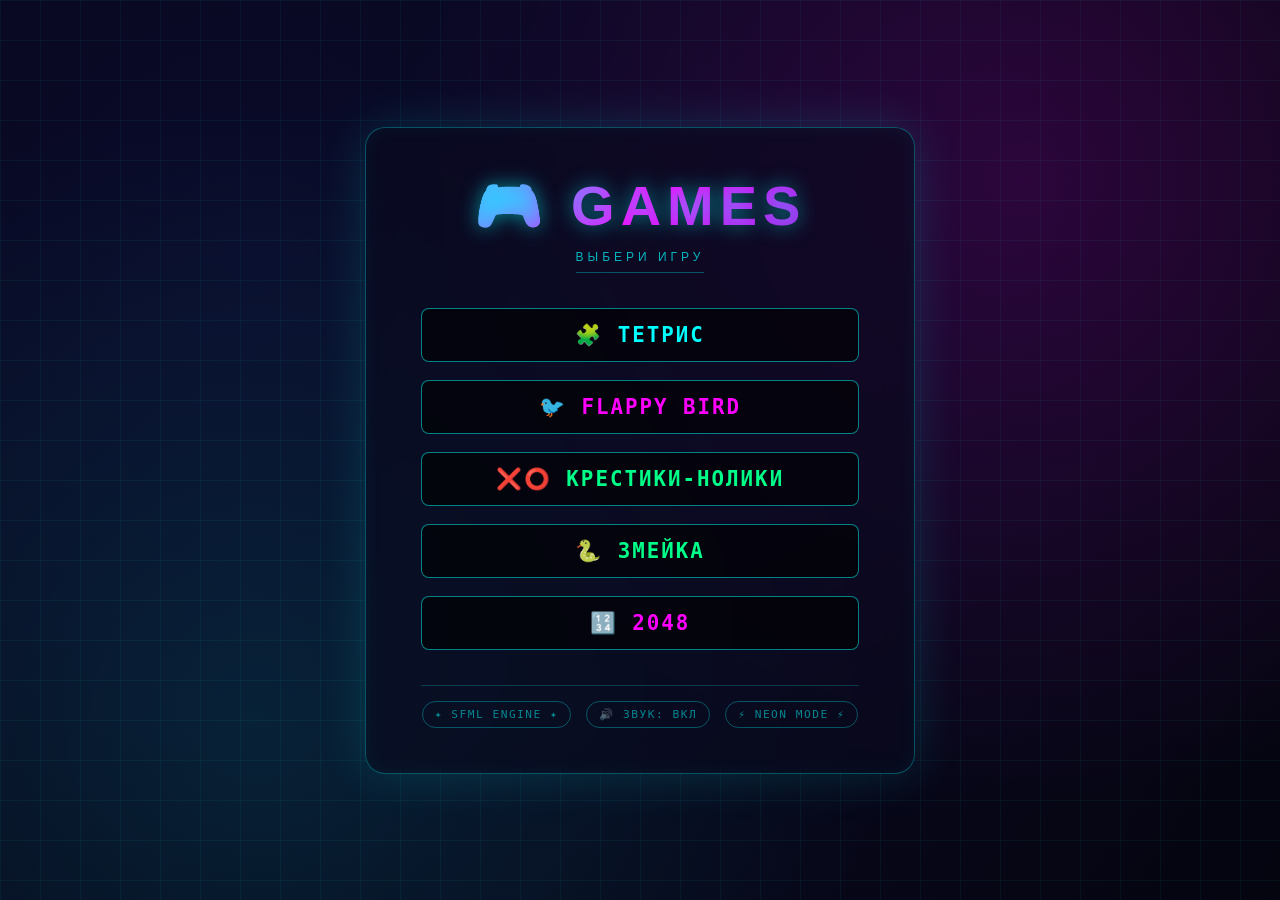
<file: index.html>
<!DOCTYPE html>
<html lang="ru">
<head>
    <meta charset="UTF-8">
    <meta name="viewport" content="width=device-width, initial-scale=1.0, user-scalable=no, viewport-fit=cover">
    <title>Игровой портал | SFML STYLE</title>
    <style>
        * {
            margin: 0;
            padding: 0;
            box-sizing: border-box;
            user-select: none;
            touch-action: manipulation;
        }

        body {
            font-family: 'Orbitron', 'Segoe UI', 'Arial', sans-serif;
            min-height: 100vh;
            background: radial-gradient(circle at 20% 30%, #0a0a2a, #050510);
            display: flex;
            justify-content: center;
            align-items: center;
            position: relative;
            overflow: hidden;
            transition: all 0.4s ease;
        }

        /* ===== НЕОН-СТИЛЬ (по умолчанию) ===== */
        body::before {
            content: '';
            position: absolute;
            width: 100%;
            height: 100%;
            background-image: 
                linear-gradient(rgba(0, 255, 255, 0.05) 1px, transparent 1px),
                linear-gradient(90deg, rgba(0, 255, 255, 0.05) 1px, transparent 1px);
            background-size: 40px 40px;
            pointer-events: none;
            transition: opacity 0.3s ease;
        }

        body::after {
            content: '';
            position: absolute;
            width: 100%;
            height: 100%;
            background: 
                radial-gradient(circle at 80% 20%, rgba(255, 0, 255, 0.15), transparent 50%),
                radial-gradient(circle at 20% 80%, rgba(0, 255, 255, 0.1), transparent 50%);
            pointer-events: none;
            transition: opacity 0.3s ease;
        }

        .menu-container {
            position: relative;
            z-index: 10;
            background: rgba(10, 10, 30, 0.65);
            backdrop-filter: blur(15px);
            border-radius: 20px;
            padding: 45px 55px;
            text-align: center;
            border: 1px solid rgba(0, 255, 255, 0.3);
            box-shadow: 0 0 50px rgba(0, 255, 255, 0.15), inset 0 0 20px rgba(0, 255, 255, 0.05);
            max-width: 550px;
            width: 90%;
            transition: all 0.4s ease;
        }

        .game-title {
            font-size: 3.5em;
            font-weight: 900;
            letter-spacing: 6px;
            background: linear-gradient(135deg, #00ffff, #ff00ff, #8a2be2);
            -webkit-background-clip: text;
            background-clip: text;
            color: transparent;
            text-shadow: 0 0 20px rgba(0, 255, 255, 0.5);
            margin-bottom: 8px;
            animation: pulse 2s ease-in-out infinite;
            transition: all 0.3s ease;
        }

        @keyframes pulse {
            0%, 100% { opacity: 1; text-shadow: 0 0 20px rgba(0, 255, 255, 0.5); }
            50% { opacity: 0.95; text-shadow: 0 0 35px rgba(0, 255, 255, 0.8); }
        }

        .subtitle {
            color: rgba(0, 255, 255, 0.7);
            font-size: 0.75em;
            letter-spacing: 4px;
            margin-bottom: 35px;
            border-bottom: 1px solid rgba(0, 255, 255, 0.3);
            display: inline-block;
            padding-bottom: 8px;
            text-transform: uppercase;
            transition: all 0.3s ease;
        }

        .nav-buttons {
            display: flex;
            flex-direction: column;
            gap: 18px;
            margin-bottom: 35px;
        }

        .game-btn {
            position: relative;
            padding: 14px 25px;
            background: rgba(0, 0, 0, 0.6);
            border: 1px solid rgba(0, 255, 255, 0.5);
            border-radius: 8px;
            font-size: 1.3em;
            font-weight: bold;
            letter-spacing: 2px;
            cursor: pointer;
            transition: all 0.25s ease;
            text-transform: uppercase;
            font-family: 'Orbitron', monospace;
            overflow: hidden;
            display: flex;
            align-items: center;
            justify-content: center;
            gap: 12px;
        }

        .game-btn::before {
            content: '';
            position: absolute;
            top: 0;
            left: -100%;
            width: 100%;
            height: 100%;
            background: linear-gradient(90deg, transparent, rgba(0, 255, 255, 0.2), transparent);
            transition: left 0.4s ease;
        }

        .game-btn:hover::before {
            left: 100%;
        }

        .game-btn:hover {
            background: rgba(0, 255, 255, 0.15);
            border-color: #0ff;
            box-shadow: 0 0 15px rgba(0, 255, 255, 0.4);
            transform: translateY(-2px);
        }

        .btn-tetris { color: #0ff; }
        .btn-flappy { color: #f0f; }
        .btn-tic { color: #0f8; }
        .btn-snake { color: #0f8; }
        .btn-2048 { color: #f0f; }

        .footer-info {
            margin-top: 25px;
            padding-top: 15px;
            border-top: 1px solid rgba(0, 255, 255, 0.2);
            display: flex;
            justify-content: center;
            align-items: center;
            gap: 15px;
            flex-wrap: wrap;
            transition: all 0.3s ease;
        }

        .style-toggle-btn, .sound-toggle, .neon-mode-btn {
            background: none;
            border: 1px solid rgba(0, 255, 255, 0.3);
            cursor: pointer;
            color: rgba(0, 255, 255, 0.5);
            font-size: 0.7em;
            letter-spacing: 1.5px;
            text-transform: uppercase;
            font-family: 'Orbitron', monospace;
            transition: all 0.2s ease;
            padding: 6px 12px;
            border-radius: 20px;
        }

        .style-toggle-btn:hover, .sound-toggle:hover, .neon-mode-btn:hover {
            color: #0ff;
            text-shadow: 0 0 8px rgba(0, 255, 255, 0.5);
            background: rgba(0, 255, 255, 0.1);
            transform: scale(1.02);
        }

        .style-dropdown {
            position: relative;
            display: inline-block;
        }

        .dropdown-content {
            display: none;
            position: absolute;
            bottom: 100%;
            left: 50%;
            transform: translateX(-50%);
            background: rgba(10, 10, 30, 0.95);
            backdrop-filter: blur(15px);
            min-width: 160px;
            border: 1px solid rgba(0, 255, 255, 0.3);
            border-radius: 15px;
            padding: 8px 0;
            z-index: 20;
            margin-bottom: 10px;
        }

        .dropdown-content button {
            background: none;
            border: none;
            color: rgba(0, 255, 255, 0.7);
            padding: 10px 20px;
            text-align: left;
            width: 100%;
            cursor: pointer;
            font-family: 'Orbitron', monospace;
            font-size: 0.75em;
            transition: all 0.2s;
        }

        .dropdown-content button:hover {
            background: rgba(0, 255, 255, 0.15);
            color: #0ff;
        }

        .show {
            display: block;
        }

        /* ===== ВСЕ СТИЛИ ДЛЯ МЕНЮ ===== */
        body.cyber-style { background: linear-gradient(135deg, #0a0a0a 0%, #1a0033 50%, #0a0a0a 100%); }
        body.cyber-style::before { background-image: repeating-linear-gradient(0deg, rgba(255, 0, 255, 0.1) 0px, rgba(255, 0, 255, 0.1) 2px, transparent 2px, transparent 8px), repeating-linear-gradient(90deg, rgba(0, 255, 255, 0.1) 0px, rgba(0, 255, 255, 0.1) 2px, transparent 2px, transparent 8px); }
        body.cyber-style .game-title { animation: glitch 0.3s infinite; }
        @keyframes glitch { 0%, 100% { transform: skew(0deg); } 95% { transform: skew(2deg); text-shadow: -2px 0 #ff00ff; } 96% { transform: skew(-2deg); text-shadow: 2px 0 #00ffff; } }

        body.space-style { background: radial-gradient(ellipse at 30% 40%, #0a0a2a, #000010); }
        body.space-style::before { background-image: radial-gradient(2px 2px at 20px 30px, #fff, transparent), radial-gradient(1px 1px at 80px 150px, #ff0, transparent), radial-gradient(3px 3px at 200px 400px, #0ff, transparent); background-size: 300px 300px; background-repeat: no-repeat; animation: starsMove 40s linear infinite; }
        @keyframes starsMove { 0% { background-position: 0 0, 0 0, 0 0; } 100% { background-position: 300px 300px, -100px 200px, 200px -100px; } }
        body.space-style .menu-container { background: rgba(0, 0, 0, 0.6); border-color: rgba(255, 255, 255, 0.3); }

        body.medieval-style { background: linear-gradient(145deg, #2a2418 0%, #1a1510 100%); }
        body.medieval-style::before { background-image: repeating-linear-gradient(45deg, rgba(80, 60, 40, 0.3) 0px, rgba(80, 60, 40, 0.3) 2px, transparent 2px, transparent 12px); }
        body.medieval-style .menu-container { background: rgba(30, 25, 18, 0.85); border-color: #b8860b; }
        body.medieval-style .game-title { background: linear-gradient(135deg, #d4af37, #b8860b, #8b6914); -webkit-background-clip: text; background-clip: text; }

        body.ocean-style { background: linear-gradient(135deg, #003366 0%, #006699 50%, #003366 100%); }
        body.ocean-style::before { background: repeating-linear-gradient(90deg, rgba(100, 200, 255, 0.15) 0px, rgba(100, 200, 255, 0.15) 2px, transparent 2px, transparent 50px); animation: waveMove 2s linear infinite; }
        @keyframes waveMove { 0% { transform: translateX(0); } 100% { transform: translateX(50px); } }
        body.ocean-style .menu-container { background: rgba(0, 40, 60, 0.7); border-color: #00ccff; }
        body.ocean-style .game-title { background: linear-gradient(135deg, #00ccff, #0066ff); -webkit-background-clip: text; background-clip: text; }

        body.sakura-style { background: linear-gradient(135deg, #2a0a2a 0%, #4a1a4a 50%, #2a0a2a 100%); }
        body.sakura-style .menu-container { background: rgba(40, 20, 40, 0.7); border-color: #ff69b4; }
        body.sakura-style .game-title { background: linear-gradient(135deg, #ff69b4, #ff1493); -webkit-background-clip: text; background-clip: text; }

        body.ice-style { background: linear-gradient(135deg, #1a3a5c 0%, #2a6a8c 50%, #1a3a5c 100%); }
        body.ice-style .menu-container { background: rgba(30, 50, 70, 0.7); border-color: #88ddff; }
        body.ice-style .game-title { background: linear-gradient(135deg, #88ddff, #00aaff); -webkit-background-clip: text; background-clip: text; }

        body.apocalypse-style { background: linear-gradient(135deg, #3a2a1a 0%, #5a4a2a 50%, #3a2a1a 100%); }
        body.apocalypse-style .menu-container { background: rgba(40, 30, 20, 0.8); border-color: #aa8844; }
        body.apocalypse-style .game-title { background: linear-gradient(135deg, #ccaa66, #aa8844); -webkit-background-clip: text; background-clip: text; }

        body.casino-style { background: linear-gradient(135deg, #1a1a2a 0%, #2a2a4a 50%, #1a1a2a 100%); }
        body.casino-style .menu-container { background: rgba(20, 20, 40, 0.7); border-color: #ffd700; }
        body.casino-style .game-title { background: linear-gradient(135deg, #ffd700, #ffaa00); -webkit-background-clip: text; background-clip: text; }

        body.halloween-style { background: linear-gradient(135deg, #1a0a0a 0%, #3a1a1a 50%, #1a0a0a 100%); }
        body.halloween-style .menu-container { background: rgba(40, 20, 20, 0.7); border-color: #ff6600; }
        body.halloween-style .game-title { background: linear-gradient(135deg, #ff8800, #ff4400); -webkit-background-clip: text; background-clip: text; }

        body.dark-mode { background: radial-gradient(circle at 20% 30%, #0a0a0a, #000000); }
        body.dark-mode::before { opacity: 0.2; }
        body.dark-mode::after { opacity: 0; }
        body.dark-mode .menu-container { background: rgba(0, 0, 0, 0.8); border-color: rgba(100, 100, 100, 0.3); }
        body.dark-mode .game-title { background: linear-gradient(135deg, #ccc, #888); -webkit-background-clip: text; background-clip: text; text-shadow: none; animation: none; }

        @media (max-width: 550px) {
            .menu-container { padding: 25px 20px; }
            .game-title { font-size: 2.2em; letter-spacing: 3px; }
            .game-btn { padding: 10px 18px; font-size: 1.1em; }
        }
    </style>
</head>
<body>
    <div class="menu-container">
        <h1 class="game-title">🎮 GAMES</h1>
        <div class="subtitle">ВЫБЕРИ ИГРУ</div>
        
        <div class="nav-buttons">
            <button class="game-btn btn-tetris" id="tetrisBtn">🧩 ТЕТРИС</button>
            <button class="game-btn btn-flappy" id="flappyBtn">🐦 FLAPPY BIRD</button>
            <button class="game-btn btn-tic" id="ticBtn">❌⭕ КРЕСТИКИ-НОЛИКИ</button>
            <button class="game-btn btn-snake" id="snakeBtn">🐍 ЗМЕЙКА</button>
            <button class="game-btn btn-2048" id="game2048Btn">🔢 2048</button>
        </div>
        
        <div class="footer-info">
            <div class="style-dropdown">
                <button class="style-toggle-btn" id="styleToggleBtn">✦ SFML ENGINE ✦</button>
                <div class="dropdown-content" id="styleDropdown">
                    <button data-style="cyber">🔥 Киберпанк</button>
                    <button data-style="space">🌌 Космос</button>
                    <button data-style="medieval">🏰 Средневековье</button>
                    <button data-style="ocean">💧 Океан</button>
                    <button data-style="sakura">🌸 Сакура</button>
                    <button data-style="ice">❄️ Ледяной</button>
                    <button data-style="apocalypse">💀 Постапокалипсис</button>
                    <button data-style="casino">🎰 Казино</button>
                    <button data-style="halloween">🎃 Хэллоуин</button>
                </div>
            </div>
            <button class="sound-toggle" id="soundToggle">🔊 ЗВУК: ВКЛ</button>
            <button class="neon-mode-btn" id="neonModeBtn">⚡ NEON MODE ⚡</button>
        </div>
    </div>

    <script>
        let soundEnabled = true;
        let audioContext = null;

        if (localStorage.getItem('soundEnabled') !== null) {
            soundEnabled = localStorage.getItem('soundEnabled') === 'true';
        }

        function getAudioContext() {
            if (!audioContext) {
                audioContext = new (window.AudioContext || window.webkitAudioContext)();
            }
            return audioContext;
        }

        function playClickSound() {
            if (!soundEnabled) return;
            try {
                const ctx = getAudioContext();
                const oscillator = ctx.createOscillator();
                const gainNode = ctx.createGain();
                oscillator.connect(gainNode);
                gainNode.connect(ctx.destination);
                oscillator.frequency.value = 880;
                gainNode.gain.value = 0.12;
                oscillator.type = 'sine';
                oscillator.start();
                gainNode.gain.exponentialRampToValueAtTime(0.00001, ctx.currentTime + 0.2);
                oscillator.stop(ctx.currentTime + 0.2);
            } catch(e) {}
        }

        function navigateWithSound(url) {
            playClickSound();
            setTimeout(() => window.location.href = url, 80);
        }

        document.getElementById('tetrisBtn').addEventListener('click', () => navigateWithSound('tetris.html'));
        document.getElementById('flappyBtn').addEventListener('click', () => navigateWithSound('flappy-bird.html'));
        document.getElementById('ticBtn').addEventListener('click', () => navigateWithSound('tic-tac-toe.html'));
        document.getElementById('snakeBtn').addEventListener('click', () => navigateWithSound('snake.html'));
        document.getElementById('game2048Btn').addEventListener('click', () => navigateWithSound('2048.html'));

        const styleToggle = document.getElementById('styleToggleBtn');
        const dropdown = document.getElementById('styleDropdown');
        let currentStyle = localStorage.getItem('globalStyle') || null;

        function applyStyle(styleName) {
            if (currentStyle) {
                document.body.classList.remove(currentStyle);
            }
            if (styleName) {
                document.body.classList.add(styleName);
                currentStyle = styleName;
                localStorage.setItem('globalStyle', styleName);
                playClickSound();
            }
        }

        if (currentStyle) {
            document.body.classList.add(currentStyle);
        }

        styleToggle.addEventListener('click', (e) => {
            e.stopPropagation();
            dropdown.classList.toggle('show');
            playClickSound();
        });

        document.querySelectorAll('#styleDropdown button').forEach(btn => {
            btn.addEventListener('click', () => {
                const style = btn.dataset.style;
                applyStyle(`${style}-style`);
                dropdown.classList.remove('show');
            });
        });

        document.addEventListener('click', () => {
            dropdown.classList.remove('show');
        });

        let isNeonOn = true;
        const neonModeBtn = document.getElementById('neonModeBtn');
        neonModeBtn.addEventListener('click', () => {
            playClickSound();
            if (isNeonOn) {
                document.body.classList.add('dark-mode');
                neonModeBtn.innerHTML = '🌙 NEON MODE OFF 🌙';
                isNeonOn = false;
            } else {
                document.body.classList.remove('dark-mode');
                neonModeBtn.innerHTML = '⚡ NEON MODE ⚡';
                isNeonOn = true;
            }
        });

        const soundToggle = document.getElementById('soundToggle');
        soundToggle.innerHTML = soundEnabled ? '🔊 ЗВУК: ВКЛ' : '🔇 ЗВУК: ВЫКЛ';
        soundToggle.addEventListener('click', () => {
            soundEnabled = !soundEnabled;
            localStorage.setItem('soundEnabled', soundEnabled);
            soundToggle.innerHTML = soundEnabled ? '🔊 ЗВУК: ВКЛ' : '🔇 ЗВУК: ВЫКЛ';
            if (soundEnabled) playClickSound();
        });

        document.body.addEventListener('click', () => {
            if (audioContext && audioContext.state === 'suspended') {
                audioContext.resume();
            }
        }, { once: true });
    </script>
</body>
</html>
</file>
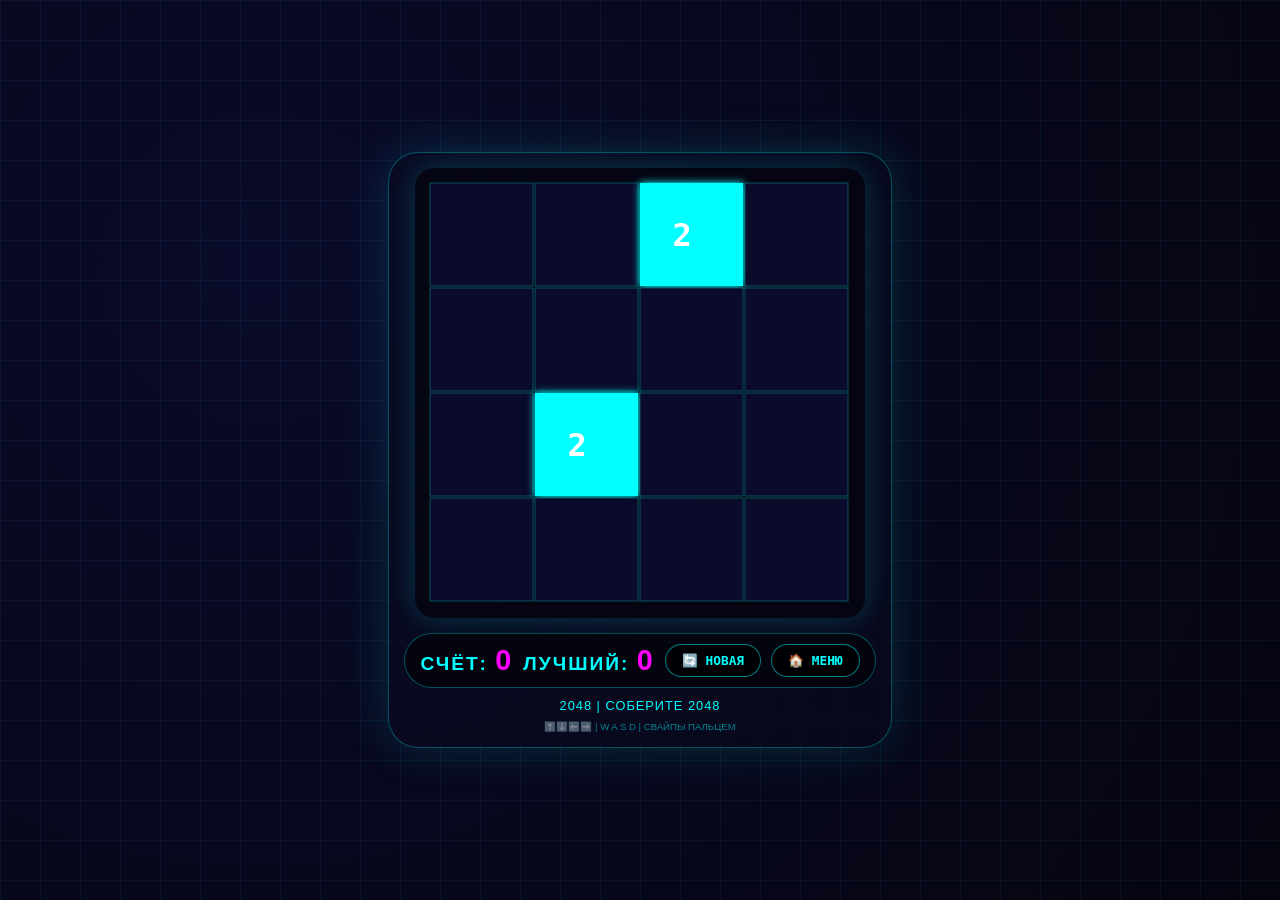
<file: 2048.html>
<!DOCTYPE html>
<html lang="ru">
<head>
    <meta charset="UTF-8">
    <meta name="viewport" content="width=device-width, initial-scale=1.0, user-scalable=no, viewport-fit=cover">
    <title>2048 | Неон-стиль</title>
    <style>
        * {
            margin: 0;
            padding: 0;
            box-sizing: border-box;
            user-select: none;
            touch-action: none;
        }

        body {
            font-family: 'Orbitron', 'Segoe UI', Arial, sans-serif;
            min-height: 100vh;
            background: radial-gradient(circle at 20% 30%, #0a0a2a, #050510);
            display: flex;
            justify-content: center;
            align-items: center;
            position: relative;
            overflow: hidden;
            padding: 10px;
            transition: all 0.4s ease;
        }

        body::before {
            content: '';
            position: absolute;
            width: 100%;
            height: 100%;
            background-image: 
                linear-gradient(rgba(0, 255, 255, 0.05) 1px, transparent 1px),
                linear-gradient(90deg, rgba(0, 255, 255, 0.05) 1px, transparent 1px);
            background-size: 40px 40px;
            pointer-events: none;
            transition: opacity 0.3s ease;
        }

        /* ===== ВСЕ СТИЛИ ===== */
        body.cyber-style { background: linear-gradient(135deg, #0a0a0a 0%, #1a0033 50%, #0a0a0a 100%); }
        body.cyber-style::before { background-image: repeating-linear-gradient(0deg, rgba(255, 0, 255, 0.1) 0px, rgba(255, 0, 255, 0.1) 2px, transparent 2px, transparent 8px), repeating-linear-gradient(90deg, rgba(0, 255, 255, 0.1) 0px, rgba(0, 255, 255, 0.1) 2px, transparent 2px, transparent 8px); }
        body.space-style { background: radial-gradient(ellipse at 30% 40%, #0a0a2a, #000010); }
        body.space-style::before { background-image: radial-gradient(2px 2px at 20px 30px, #fff, transparent), radial-gradient(1px 1px at 80px 150px, #ff0, transparent), radial-gradient(3px 3px at 200px 400px, #0ff, transparent); background-size: 300px 300px; background-repeat: no-repeat; animation: starsMove 40s linear infinite; }
        @keyframes starsMove { 0% { background-position: 0 0, 0 0, 0 0; } 100% { background-position: 300px 300px, -100px 200px, 200px -100px; } }
        body.medieval-style { background: linear-gradient(145deg, #2a2418 0%, #1a1510 100%); }
        body.medieval-style::before { background-image: repeating-linear-gradient(45deg, rgba(80, 60, 40, 0.3) 0px, rgba(80, 60, 40, 0.3) 2px, transparent 2px, transparent 12px); }
        body.ocean-style { background: linear-gradient(135deg, #003366 0%, #006699 50%, #003366 100%); }
        body.ocean-style::before { background: repeating-linear-gradient(90deg, rgba(100, 200, 255, 0.15) 0px, rgba(100, 200, 255, 0.15) 2px, transparent 2px, transparent 50px); animation: waveMove 2s linear infinite; }
        @keyframes waveMove { 0% { transform: translateX(0); } 100% { transform: translateX(50px); } }
        body.sakura-style { background: linear-gradient(135deg, #2a0a2a 0%, #4a1a4a 50%, #2a0a2a 100%); }
        body.ice-style { background: linear-gradient(135deg, #1a3a5c 0%, #2a6a8c 50%, #1a3a5c 100%); }
        body.apocalypse-style { background: linear-gradient(135deg, #3a2a1a 0%, #5a4a2a 50%, #3a2a1a 100%); }
        body.casino-style { background: linear-gradient(135deg, #1a1a2a 0%, #2a2a4a 50%, #1a1a2a 100%); }
        body.halloween-style { background: linear-gradient(135deg, #1a0a0a 0%, #3a1a1a 50%, #1a0a0a 100%); }
        body.dark-mode { background: radial-gradient(circle at 20% 30%, #0a0a0a, #000000); }
        body.dark-mode::before { opacity: 0.2; }

        .game-wrapper {
            position: relative;
            z-index: 10;
            background: rgba(10, 10, 30, 0.5);
            backdrop-filter: blur(10px);
            border-radius: 30px;
            padding: 15px;
            border: 1px solid rgba(0, 255, 255, 0.3);
            box-shadow: 0 0 50px rgba(0, 255, 255, 0.15);
        }

        canvas {
            display: block;
            margin: 0 auto;
            border-radius: 20px;
            box-shadow: 0 0 30px rgba(0, 255, 255, 0.2);
            width: 100%;
            height: auto;
            max-width: 450px;
            background: rgba(0, 0, 0, 0.4);
        }

        .info-panel {
            display: flex;
            justify-content: space-between;
            align-items: center;
            margin-top: 15px;
            padding: 10px 15px;
            background: rgba(0, 0, 0, 0.5);
            border-radius: 50px;
            border: 1px solid rgba(0, 255, 255, 0.3);
            flex-wrap: wrap;
            gap: 10px;
        }

        .score-box {
            color: #0ff;
            font-size: 1.2em;
            font-weight: bold;
            letter-spacing: 2px;
        }

        .score-box span {
            color: #ff00ff;
            font-size: 1.5em;
        }

        button {
            background: rgba(0, 0, 0, 0.6);
            border: 1px solid rgba(0, 255, 255, 0.5);
            border-radius: 50px;
            padding: 8px 16px;
            font-size: 0.8em;
            font-weight: bold;
            color: #0ff;
            cursor: pointer;
            transition: all 0.2s;
            font-family: 'Orbitron', monospace;
            touch-action: manipulation;
        }

        button:active {
            background: rgba(0, 255, 255, 0.3);
            transform: scale(0.96);
        }

        .status {
            color: #0ff;
            font-size: 0.8em;
            letter-spacing: 1px;
            margin-top: 10px;
            text-align: center;
        }

        .controls-hint {
            text-align: center;
            margin-top: 8px;
            color: rgba(0, 255, 255, 0.5);
            font-size: 0.6em;
        }

        @media (max-width: 550px) {
            .game-wrapper { padding: 10px; }
            .score-box { font-size: 1em; }
            button { padding: 6px 12px; font-size: 0.7em; }
        }
    </style>
</head>
<body>
    <div class="game-wrapper">
        <canvas id="gameCanvas" width="450" height="450"></canvas>
        <div class="info-panel">
            <div class="score-box">СЧЁТ: <span id="score">0</span></div>
            <div class="score-box">ЛУЧШИЙ: <span id="bestScore">0</span></div>
            <button id="restartBtn">🔄 НОВАЯ</button>
            <button onclick="window.location.href='index.html'">🏠 МЕНЮ</button>
        </div>
        <div class="status" id="status">2048 | СОБЕРИТЕ 2048</div>
        <div class="controls-hint">⬆️⬇️⬅️➡️ | W A S D | СВАЙПЫ ПАЛЬЦЕМ</div>
    </div>

    <script>
        // ПРИМЕНЯЕМ СОХРАНЁННЫЙ СТИЛЬ
        const savedStyle = localStorage.getItem('globalStyle');
        if (savedStyle) {
            document.body.classList.add(savedStyle);
        }

        let soundEnabled = true;
        let audioContext = null;

        if (localStorage.getItem('soundEnabled') !== null) {
            soundEnabled = localStorage.getItem('soundEnabled') === 'true';
        }

        function getAudioContext() {
            if (!audioContext) {
                audioContext = new (window.AudioContext || window.webkitAudioContext)();
            }
            return audioContext;
        }

        function playMergeSound() {
            if (!soundEnabled) return;
            try {
                const ctx = getAudioContext();
                const oscillator = ctx.createOscillator();
                const gainNode = ctx.createGain();
                oscillator.connect(gainNode);
                gainNode.connect(ctx.destination);
                oscillator.frequency.value = 660;
                gainNode.gain.value = 0.1;
                oscillator.type = 'sine';
                oscillator.start();
                gainNode.gain.exponentialRampToValueAtTime(0.00001, ctx.currentTime + 0.12);
                oscillator.stop(ctx.currentTime + 0.12);
            } catch(e) {}
        }

        function playWinSound() {
            if (!soundEnabled) return;
            try {
                const ctx = getAudioContext();
                const notes = [523, 659, 784];
                notes.forEach((freq, i) => {
                    setTimeout(() => {
                        const osc = ctx.createOscillator();
                        const gain = ctx.createGain();
                        osc.connect(gain);
                        gain.connect(ctx.destination);
                        osc.frequency.value = freq;
                        gain.gain.value = 0.15;
                        osc.type = 'sine';
                        osc.start();
                        gain.gain.exponentialRampToValueAtTime(0.00001, ctx.currentTime + 0.3);
                        osc.stop(ctx.currentTime + 0.3);
                    }, i * 150);
                });
            } catch(e) {}
        }

        function playGameOverSound() {
            if (!soundEnabled) return;
            try {
                const ctx = getAudioContext();
                const oscillator = ctx.createOscillator();
                const gainNode = ctx.createGain();
                oscillator.connect(gainNode);
                gainNode.connect(ctx.destination);
                oscillator.frequency.value = 330;
                gainNode.gain.value = 0.15;
                oscillator.type = 'sine';
                oscillator.start();
                gainNode.gain.exponentialRampToValueAtTime(0.00001, ctx.currentTime + 0.5);
                oscillator.stop(ctx.currentTime + 0.5);
            } catch(e) {}
        }

        window.addEventListener('storage', (e) => {
            if (e.key === 'soundEnabled') {
                soundEnabled = e.newValue === 'true';
            }
            if (e.key === 'globalStyle') {
                const newStyle = e.newValue;
                if (newStyle) {
                    document.body.classList.remove(...document.body.classList);
                    document.body.classList.add(newStyle);
                }
            }
        });

        const canvas = document.getElementById('gameCanvas');
        const ctx = canvas.getContext('2d');
        const scoreSpan = document.getElementById('score');
        const bestScoreSpan = document.getElementById('bestScore');
        const statusDiv = document.getElementById('status');
        const restartBtn = document.getElementById('restartBtn');

        const SIZE = 4;
        const CELL_SIZE = 105;
        const OFFSET = 15;
        
        let grid = [];
        let score = 0;
        let bestScore = localStorage.getItem('2048BestScore') || 0;
        let gameRunning = true;
        let winAchieved = false;

        bestScoreSpan.textContent = bestScore;

        function initGrid() {
            grid = Array(SIZE).fill().map(() => Array(SIZE).fill(0));
            addRandomTile();
            addRandomTile();
        }

        function addRandomTile() {
            const emptyCells = [];
            for (let i = 0; i < SIZE; i++) {
                for (let j = 0; j < SIZE; j++) {
                    if (grid[i][j] === 0) emptyCells.push({x: i, y: j});
                }
            }
            if (emptyCells.length > 0) {
                const random = emptyCells[Math.floor(Math.random() * emptyCells.length)];
                grid[random.x][random.y] = Math.random() < 0.9 ? 2 : 4;
            }
        }

        function move(direction) {
            if (!gameRunning) return false;
            
            let moved = false;
            let newGrid = JSON.parse(JSON.stringify(grid));
            let pointsEarned = 0;
            
            if (direction === 'left') {
                for (let i = 0; i < SIZE; i++) {
                    let row = newGrid[i].filter(v => v !== 0);
                    for (let j = 0; j < row.length - 1; j++) {
                        if (row[j] === row[j + 1]) {
                            row[j] *= 2;
                            pointsEarned += row[j];
                            row[j + 1] = 0;
                            playMergeSound();
                        }
                    }
                    row = row.filter(v => v !== 0);
                    while (row.length < SIZE) row.push(0);
                    if (JSON.stringify(newGrid[i]) !== JSON.stringify(row)) moved = true;
                    newGrid[i] = row;
                }
            }
            else if (direction === 'right') {
                for (let i = 0; i < SIZE; i++) {
                    let row = newGrid[i].filter(v => v !== 0);
                    for (let j = row.length - 1; j > 0; j--) {
                        if (row[j] === row[j - 1]) {
                            row[j] *= 2;
                            pointsEarned += row[j];
                            row[j - 1] = 0;
                            playMergeSound();
                        }
                    }
                    row = row.filter(v => v !== 0);
                    while (row.length < SIZE) row.unshift(0);
                    if (JSON.stringify(newGrid[i]) !== JSON.stringify(row)) moved = true;
                    newGrid[i] = row;
                }
            }
            else if (direction === 'up') {
                for (let j = 0; j < SIZE; j++) {
                    let col = [];
                    for (let i = 0; i < SIZE; i++) {
                        if (newGrid[i][j] !== 0) col.push(newGrid[i][j]);
                    }
                    for (let i = 0; i < col.length - 1; i++) {
                        if (col[i] === col[i + 1]) {
                            col[i] *= 2;
                            pointsEarned += col[i];
                            col[i + 1] = 0;
                            playMergeSound();
                        }
                    }
                    col = col.filter(v => v !== 0);
                    while (col.length < SIZE) col.push(0);
                    for (let i = 0; i < SIZE; i++) {
                        if (newGrid[i][j] !== col[i]) moved = true;
                        newGrid[i][j] = col[i];
                    }
                }
            }
            else if (direction === 'down') {
                for (let j = 0; j < SIZE; j++) {
                    let col = [];
                    for (let i = 0; i < SIZE; i++) {
                        if (newGrid[i][j] !== 0) col.push(newGrid[i][j]);
                    }
                    for (let i = col.length - 1; i > 0; i--) {
                        if (col[i] === col[i - 1]) {
                            col[i] *= 2;
                            pointsEarned += col[i];
                            col[i - 1] = 0;
                            playMergeSound();
                        }
                    }
                    col = col.filter(v => v !== 0);
                    while (col.length < SIZE) col.unshift(0);
                    for (let i = 0; i < SIZE; i++) {
                        if (newGrid[i][j] !== col[i]) moved = true;
                        newGrid[i][j] = col[i];
                    }
                }
            }
            
            if (moved) {
                grid = newGrid;
                score += pointsEarned;
                addRandomTile();
                scoreSpan.textContent = score;
                if (score > bestScore) {
                    bestScore = score;
                    bestScoreSpan.textContent = bestScore;
                    localStorage.setItem('2048BestScore', bestScore);
                }
                draw();
                checkWin();
                checkGameOver();
                return true;
            }
            return false;
        }

        function checkWin() {
            for (let i = 0; i < SIZE; i++) {
                for (let j = 0; j < SIZE; j++) {
                    if (grid[i][j] === 2048 && !winAchieved) {
                        winAchieved = true;
                        playWinSound();
                        statusDiv.innerHTML = '🏆 ПОЗДРАВЛЯЮ! ВЫ НАБРАЛИ 2048! 🏆';
                        statusDiv.style.color = '#ff00ff';
                    }
                }
            }
        }

        function checkGameOver() {
            let canMove = false;
            for (let i = 0; i < SIZE; i++) {
                for (let j = 0; j < SIZE; j++) {
                    if (grid[i][j] === 0) canMove = true;
                    if (j < SIZE - 1 && grid[i][j] === grid[i][j + 1]) canMove = true;
                    if (i < SIZE - 1 && grid[i][j] === grid[i + 1][j]) canMove = true;
                }
            }
            if (!canMove && gameRunning) {
                gameRunning = false;
                playGameOverSound();
                statusDiv.innerHTML = '💀 ИГРА ОКОНЧЕНА! НАЖМИТЕ "НОВАЯ" 💀';
                statusDiv.style.color = '#f0f';
            }
        }

        function resetGame() {
            grid = Array(SIZE).fill().map(() => Array(SIZE).fill(0));
            score = 0;
            winAchieved = false;
            gameRunning = true;
            scoreSpan.textContent = '0';
            statusDiv.innerHTML = '2048 | СОБЕРИТЕ 2048';
            statusDiv.style.color = '#0ff';
            addRandomTile();
            addRandomTile();
            draw();
        }

        function getColor(value) {
            const colors = {
                0: '#0a0a2a',
                2: '#0ff',
                4: '#0f8',
                8: '#ff0',
                16: '#f80',
                32: '#f60',
                64: '#f40',
                128: '#f0f',
                256: '#c0f',
                512: '#90f',
                1024: '#60f',
                2048: '#ff00ff'
            };
            return colors[value] || '#fff';
        }

        function draw() {
            ctx.clearRect(0, 0, 450, 450);
            
            for (let i = 0; i < SIZE; i++) {
                for (let j = 0; j < SIZE; j++) {
                    const value = grid[i][j];
                    const x = j * CELL_SIZE + OFFSET;
                    const y = i * CELL_SIZE + OFFSET;
                    
                    ctx.fillStyle = getColor(value);
                    ctx.shadowBlur = value > 0 ? 8 : 0;
                    ctx.shadowColor = getColor(value);
                    ctx.fillRect(x, y, CELL_SIZE - 2, CELL_SIZE - 2);
                    ctx.shadowBlur = 0;
                    
                    ctx.strokeStyle = 'rgba(0, 255, 255, 0.3)';
                    ctx.strokeRect(x, y, CELL_SIZE - 2, CELL_SIZE - 2);
                    
                    if (value > 0) {
                        ctx.font = `bold ${value >= 100 ? 24 : 32}px 'Orbitron', monospace`;
                        ctx.fillStyle = '#fff';
                        ctx.shadowBlur = 4;
                        ctx.shadowColor = '#0ff';
                        ctx.fillText(value, x + CELL_SIZE / 2 - 20, y + CELL_SIZE / 2 + 10);
                        ctx.shadowBlur = 0;
                    }
                }
            }
        }

        function handleMove(direction) {
            if (!gameRunning) return;
            move(direction);
        }

        document.addEventListener('keydown', (e) => {
            const key = e.key;
            if (key === 'ArrowUp' || key === 'w' || key === 'W') handleMove('up');
            else if (key === 'ArrowDown' || key === 's' || key === 'S') handleMove('down');
            else if (key === 'ArrowLeft' || key === 'a' || key === 'A') handleMove('left');
            else if (key === 'ArrowRight' || key === 'd' || key === 'D') handleMove('right');
            else return;
            e.preventDefault();
        });

        let touchStart = { x: 0, y: 0 };
        canvas.addEventListener('touchstart', (e) => {
            e.preventDefault();
            const rect = canvas.getBoundingClientRect();
            touchStart = {
                x: e.touches[0].clientX - rect.left,
                y: e.touches[0].clientY - rect.top
            };
        });

        canvas.addEventListener('touchend', (e) => {
            e.preventDefault();
            const rect = canvas.getBoundingClientRect();
            const touchEnd = {
                x: e.changedTouches[0].clientX - rect.left,
                y: e.changedTouches[0].clientY - rect.top
            };
            const dx = touchEnd.x - touchStart.x;
            const dy = touchEnd.y - touchStart.y;
            
            if (Math.abs(dx) > Math.abs(dy) && Math.abs(dx) > 20) {
                if (dx > 0) handleMove('right');
                else handleMove('left');
            } else if (Math.abs(dy) > Math.abs(dx) && Math.abs(dy) > 20) {
                if (dy > 0) handleMove('down');
                else handleMove('up');
            }
            touchStart = { x: 0, y: 0 };
        });

        restartBtn.addEventListener('click', () => {
            resetGame();
            gameRunning = true;
        });

        initGrid();
        draw();
    </script>
</body>
</html>
</file>
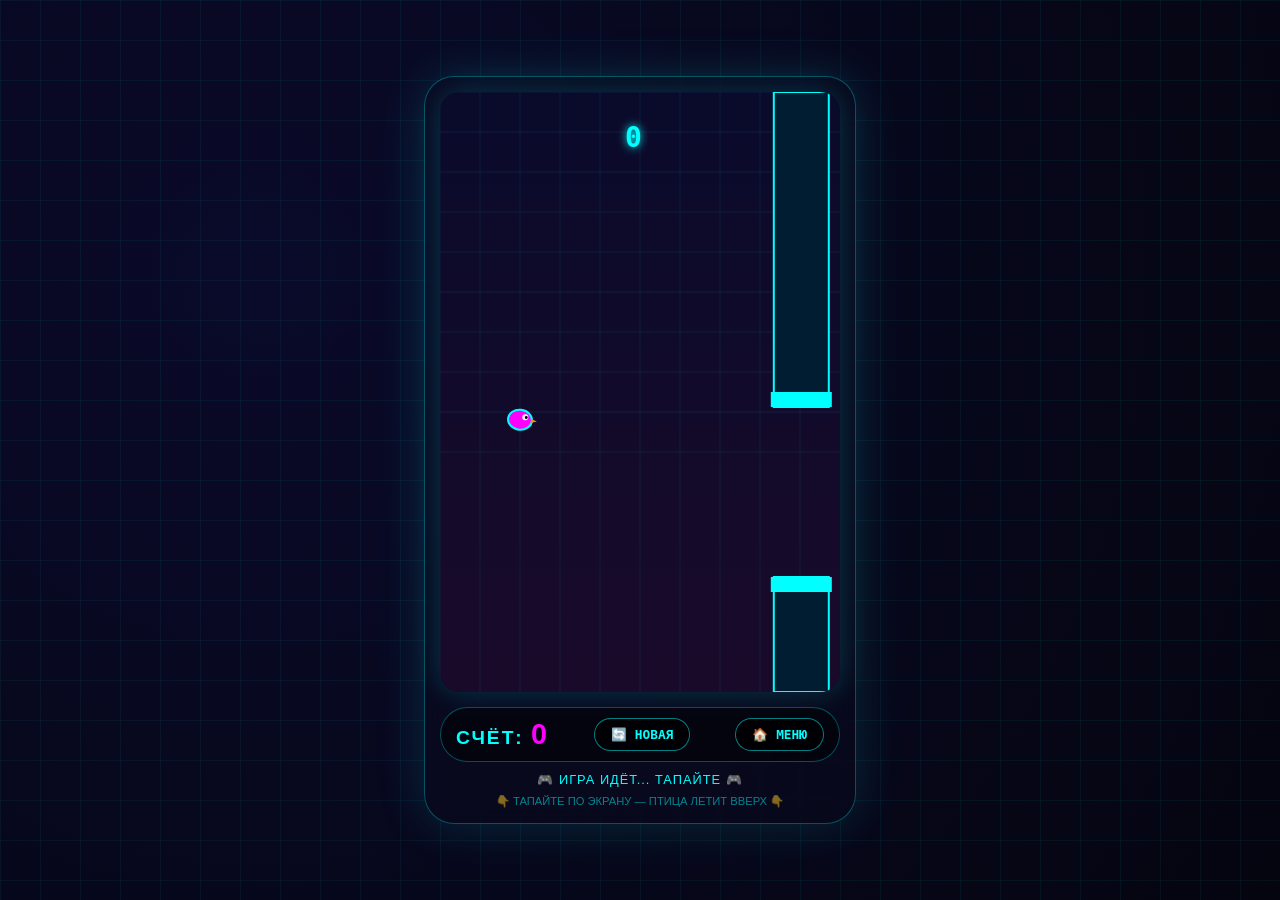
<file: flappy-bird.html>
<!DOCTYPE html>
<html lang="ru">
<head>
    <meta charset="UTF-8">
    <meta name="viewport" content="width=device-width, initial-scale=1.0, user-scalable=no, viewport-fit=cover">
    <title>Flappy Bird | Неон-стиль</title>
    <style>
        * {
            margin: 0;
            padding: 0;
            box-sizing: border-box;
            user-select: none;
            touch-action: manipulation;
        }

        body {
            font-family: 'Orbitron', 'Segoe UI', Arial, sans-serif;
            min-height: 100vh;
            background: radial-gradient(circle at 20% 30%, #0a0a2a, #050510);
            display: flex;
            justify-content: center;
            align-items: center;
            position: relative;
            overflow: hidden;
            padding: 10px;
            transition: all 0.4s ease;
        }

        body::before {
            content: '';
            position: absolute;
            width: 100%;
            height: 100%;
            background-image: 
                linear-gradient(rgba(0, 255, 255, 0.05) 1px, transparent 1px),
                linear-gradient(90deg, rgba(0, 255, 255, 0.05) 1px, transparent 1px);
            background-size: 40px 40px;
            pointer-events: none;
            transition: opacity 0.3s ease;
        }

        /* ===== ВСЕ СТИЛИ ===== */
        body.cyber-style { background: linear-gradient(135deg, #0a0a0a 0%, #1a0033 50%, #0a0a0a 100%); }
        body.cyber-style::before { background-image: repeating-linear-gradient(0deg, rgba(255, 0, 255, 0.1) 0px, rgba(255, 0, 255, 0.1) 2px, transparent 2px, transparent 8px), repeating-linear-gradient(90deg, rgba(0, 255, 255, 0.1) 0px, rgba(0, 255, 255, 0.1) 2px, transparent 2px, transparent 8px); }
        body.space-style { background: radial-gradient(ellipse at 30% 40%, #0a0a2a, #000010); }
        body.space-style::before { background-image: radial-gradient(2px 2px at 20px 30px, #fff, transparent), radial-gradient(1px 1px at 80px 150px, #ff0, transparent), radial-gradient(3px 3px at 200px 400px, #0ff, transparent); background-size: 300px 300px; background-repeat: no-repeat; animation: starsMove 40s linear infinite; }
        @keyframes starsMove { 0% { background-position: 0 0, 0 0, 0 0; } 100% { background-position: 300px 300px, -100px 200px, 200px -100px; } }
        body.medieval-style { background: linear-gradient(145deg, #2a2418 0%, #1a1510 100%); }
        body.medieval-style::before { background-image: repeating-linear-gradient(45deg, rgba(80, 60, 40, 0.3) 0px, rgba(80, 60, 40, 0.3) 2px, transparent 2px, transparent 12px); }
        body.ocean-style { background: linear-gradient(135deg, #003366 0%, #006699 50%, #003366 100%); }
        body.ocean-style::before { background: repeating-linear-gradient(90deg, rgba(100, 200, 255, 0.15) 0px, rgba(100, 200, 255, 0.15) 2px, transparent 2px, transparent 50px); animation: waveMove 2s linear infinite; }
        @keyframes waveMove { 0% { transform: translateX(0); } 100% { transform: translateX(50px); } }
        body.sakura-style { background: linear-gradient(135deg, #2a0a2a 0%, #4a1a4a 50%, #2a0a2a 100%); }
        body.ice-style { background: linear-gradient(135deg, #1a3a5c 0%, #2a6a8c 50%, #1a3a5c 100%); }
        body.apocalypse-style { background: linear-gradient(135deg, #3a2a1a 0%, #5a4a2a 50%, #3a2a1a 100%); }
        body.casino-style { background: linear-gradient(135deg, #1a1a2a 0%, #2a2a4a 50%, #1a1a2a 100%); }
        body.halloween-style { background: linear-gradient(135deg, #1a0a0a 0%, #3a1a1a 50%, #1a0a0a 100%); }
        body.dark-mode { background: radial-gradient(circle at 20% 30%, #0a0a0a, #000000); }
        body.dark-mode::before { opacity: 0.2; }

        .game-wrapper {
            position: relative;
            z-index: 10;
            background: rgba(10, 10, 30, 0.5);
            backdrop-filter: blur(10px);
            border-radius: 30px;
            padding: 15px;
            border: 1px solid rgba(0, 255, 255, 0.3);
            box-shadow: 0 0 50px rgba(0, 255, 255, 0.15);
        }

        canvas {
            display: block;
            margin: 0 auto;
            border-radius: 20px;
            box-shadow: 0 0 30px rgba(0, 255, 255, 0.2);
            cursor: pointer;
            width: 100%;
            height: auto;
            max-width: 400px;
        }

        .info-panel {
            display: flex;
            justify-content: space-between;
            align-items: center;
            margin-top: 15px;
            padding: 10px 15px;
            background: rgba(0, 0, 0, 0.5);
            border-radius: 50px;
            border: 1px solid rgba(0, 255, 255, 0.3);
            flex-wrap: wrap;
            gap: 10px;
        }

        .score-box {
            color: #0ff;
            font-size: 1.2em;
            font-weight: bold;
            letter-spacing: 2px;
        }

        .score-box span {
            color: #ff00ff;
            font-size: 1.5em;
        }

        button {
            background: rgba(0, 0, 0, 0.6);
            border: 1px solid rgba(0, 255, 255, 0.5);
            border-radius: 50px;
            padding: 8px 16px;
            font-size: 0.8em;
            font-weight: bold;
            color: #0ff;
            cursor: pointer;
            transition: all 0.2s;
            font-family: 'Orbitron', monospace;
            touch-action: manipulation;
        }

        button:active {
            background: rgba(0, 255, 255, 0.3);
            transform: scale(0.96);
        }

        .status {
            color: #0ff;
            font-size: 0.8em;
            letter-spacing: 1px;
            margin-top: 10px;
            text-align: center;
        }

        .tap-hint {
            text-align: center;
            margin-top: 8px;
            color: rgba(0, 255, 255, 0.5);
            font-size: 0.7em;
        }

        @media (max-width: 500px) {
            .game-wrapper { padding: 10px; }
            .score-box { font-size: 1em; }
            button { padding: 6px 12px; font-size: 0.7em; }
        }
    </style>
</head>
<body>
    <div class="game-wrapper">
        <canvas id="gameCanvas" width="400" height="600"></canvas>
        <div class="info-panel">
            <div class="score-box">СЧЁТ: <span id="score">0</span></div>
            <button id="restartBtn">🔄 НОВАЯ</button>
            <button onclick="window.location.href='index.html'">🏠 МЕНЮ</button>
        </div>
        <div class="status" id="status">🔴 ТАПНИТЕ ПО ЭКРАНУ, ЧТОБЫ НАЧАТЬ</div>
        <div class="tap-hint">👇 ТАПАЙТЕ ПО ЭКРАНУ — ПТИЦА ЛЕТИТ ВВЕРХ 👇</div>
    </div>

    <script>
        // ПРИМЕНЯЕМ СОХРАНЁННЫЙ СТИЛЬ
        const savedStyle = localStorage.getItem('globalStyle');
        if (savedStyle) {
            document.body.classList.add(savedStyle);
        }

        let soundEnabled = true;
        let audioContext = null;

        if (localStorage.getItem('soundEnabled') !== null) {
            soundEnabled = localStorage.getItem('soundEnabled') === 'true';
        }

        function getAudioContext() {
            if (!audioContext) {
                audioContext = new (window.AudioContext || window.webkitAudioContext)();
            }
            return audioContext;
        }

        function playScoreSound() { 
            if (!soundEnabled) return;
            try {
                const ctx = getAudioContext();
                const oscillator = ctx.createOscillator();
                const gainNode = ctx.createGain();
                oscillator.connect(gainNode);
                gainNode.connect(ctx.destination);
                oscillator.frequency.value = 659;
                gainNode.gain.value = 0.12;
                oscillator.type = 'sine';
                oscillator.start();
                gainNode.gain.exponentialRampToValueAtTime(0.00001, ctx.currentTime + 0.2);
                oscillator.stop(ctx.currentTime + 0.2);
            } catch(e) {}
        }

        function playGameOverSound() { 
            if (!soundEnabled) return;
            try {
                const ctx = getAudioContext();
                const oscillator = ctx.createOscillator();
                const gainNode = ctx.createGain();
                oscillator.connect(gainNode);
                gainNode.connect(ctx.destination);
                oscillator.frequency.value = 330;
                gainNode.gain.value = 0.15;
                oscillator.type = 'sine';
                oscillator.start();
                gainNode.gain.exponentialRampToValueAtTime(0.00001, ctx.currentTime + 0.5);
                oscillator.stop(ctx.currentTime + 0.5);
            } catch(e) {}
        }

        function playWinSound() { 
            if (!soundEnabled) return;
            try {
                const ctx = getAudioContext();
                const notes = [523, 587, 659, 698];
                notes.forEach((freq, i) => {
                    setTimeout(() => {
                        const osc = ctx.createOscillator();
                        const gain = ctx.createGain();
                        osc.connect(gain);
                        gain.connect(ctx.destination);
                        osc.frequency.value = freq;
                        gain.gain.value = 0.12;
                        osc.type = 'sine';
                        osc.start();
                        gain.gain.exponentialRampToValueAtTime(0.00001, ctx.currentTime + 0.3);
                        osc.stop(ctx.currentTime + 0.3);
                    }, i * 150);
                });
            } catch(e) {}
        }

        window.addEventListener('storage', (e) => {
            if (e.key === 'soundEnabled') {
                soundEnabled = e.newValue === 'true';
            }
            if (e.key === 'globalStyle') {
                const newStyle = e.newValue;
                if (newStyle) {
                    document.body.classList.remove(...document.body.classList);
                    document.body.classList.add(newStyle);
                }
            }
        });

        const canvas = document.getElementById('gameCanvas');
        const ctx = canvas.getContext('2d');
        const scoreElement = document.getElementById('score');
        const statusElement = document.getElementById('status');
        const restartBtn = document.getElementById('restartBtn');

        const W = 400;
        const H = 600;
        
        let birdY = H / 2;
        let birdVelocity = 0;
        const GRAVITY = 0.12;
        const JUMP_FORCE = -3.5;
        const BIRD_RADIUS = 12;
        const BIRD_X = 80;
        
        const PIPE_W = 55;
        const PIPE_GAP = 170;
        const PIPE_SPACING = 265;
        const FIRST_PIPE_DISTANCE = 300;
        
        let pipes = [];
        let score = 0;
        let gameRunning = false;
        let animationId = null;
        let startDelay = true;
        let gameWin = false;
        
        function addPipe(x) {
            const minTop = 50;
            const maxTop = H - PIPE_GAP - 50;
            const topHeight = Math.floor(Math.random() * (maxTop - minTop + 1) + minTop);
            const clampedTop = Math.min(Math.max(topHeight, 50), H - PIPE_GAP - 50);
            
            pipes.push({
                x: x,
                width: PIPE_W,
                topHeight: clampedTop,
                bottomY: clampedTop + PIPE_GAP,
                counted: false
            });
        }
        
        function resetGame() {
            birdY = H / 2;
            birdVelocity = 0;
            score = 0;
            gameWin = false;
            scoreElement.textContent = '0';
            pipes = [];
            gameRunning = true;
            startDelay = true;
            statusElement.innerHTML = '🎮 ПРИГОТОВЬТЕСЬ... 🎮';
            statusElement.style.color = '#ff0';
            
            let nextX = BIRD_X + FIRST_PIPE_DISTANCE;
            for (let i = 0; i < 6; i++) {
                addPipe(nextX);
                nextX += PIPE_SPACING;
            }
            
            setTimeout(() => {
                if (gameRunning) {
                    startDelay = false;
                    statusElement.innerHTML = '🎮 ИГРА ИДЁТ... ТАПАЙТЕ 🎮';
                    statusElement.style.color = '#0ff';
                }
            }, 500);
        }
        
        function gameOver() {
            gameRunning = false;
            playGameOverSound();
            statusElement.innerHTML = '💀 ИГРА ОКОНЧЕНА! НАЖМИТЕ "НОВАЯ" 💀';
            statusElement.style.color = '#f0f';
        }
        
        function winGame() {
            gameRunning = false;
            gameWin = true;
            playWinSound();
            statusElement.innerHTML = '🏆 ПОЗДРАВЛЯЮ! ВЫ ПРОШЛИ ИГРУ! 999 ОЧКОВ! 🏆';
            statusElement.style.color = '#ff00ff';
        }
        
        function jump() {
            if (!gameRunning) return;
            if (startDelay) return;
            if (gameWin) return;
            birdVelocity = JUMP_FORCE;
            if (navigator.vibrate) navigator.vibrate(30);
        }
        
        function update() {
            if (!gameRunning) return;
            if (startDelay) return;
            if (gameWin) return;
            
            birdVelocity += GRAVITY;
            birdY += birdVelocity;
            
            if (score >= 999) {
                winGame();
                return;
            }
            
            if (birdY - BIRD_RADIUS <= 0 || birdY + BIRD_RADIUS >= H) {
                gameOver();
                return;
            }
            
            for (let i = 0; i < pipes.length; i++) {
                pipes[i].x -= 2.2;
                
                if (pipes[i].x + PIPE_W < 0) {
                    pipes.splice(i, 1);
                    let lastX = pipes.length > 0 ? pipes[pipes.length - 1].x : W;
                    addPipe(lastX + PIPE_SPACING);
                    i--;
                    continue;
                }
                
                if (!pipes[i].counted && pipes[i].x + PIPE_W < BIRD_X) {
                    pipes[i].counted = true;
                    score++;
                    scoreElement.textContent = score;
                    playScoreSound();
                    
                    if (score >= 999) {
                        winGame();
                        return;
                    }
                }
                
                if (BIRD_X + BIRD_RADIUS > pipes[i].x && 
                    BIRD_X - BIRD_RADIUS < pipes[i].x + PIPE_W) {
                    if (birdY - BIRD_RADIUS < pipes[i].topHeight ||
                        birdY + BIRD_RADIUS > pipes[i].bottomY) {
                        gameOver();
                        return;
                    }
                }
            }
        }
        
        function drawBackground() {
            const grad = ctx.createLinearGradient(0, 0, 0, H);
            grad.addColorStop(0, '#0a0a2a');
            grad.addColorStop(1, '#1a0a2a');
            ctx.fillStyle = grad;
            ctx.fillRect(0, 0, W, H);
            
            ctx.strokeStyle = 'rgba(0, 255, 255, 0.08)';
            ctx.lineWidth = 1;
            for (let i = 0; i < W; i += 40) {
                ctx.beginPath();
                ctx.moveTo(i, 0);
                ctx.lineTo(i, H);
                ctx.stroke();
                ctx.beginPath();
                ctx.moveTo(0, i);
                ctx.lineTo(W, i);
                ctx.stroke();
            }
        }
        
        function drawPipes() {
            for (let pipe of pipes) {
                ctx.fillStyle = 'rgba(0, 30, 50, 0.95)';
                ctx.fillRect(pipe.x, 0, PIPE_W, pipe.topHeight);
                ctx.strokeStyle = '#0ff';
                ctx.lineWidth = 2;
                ctx.strokeRect(pipe.x, 0, PIPE_W, pipe.topHeight);
                
                ctx.fillStyle = 'rgba(0, 30, 50, 0.95)';
                ctx.fillRect(pipe.x, pipe.bottomY, PIPE_W, H - pipe.bottomY);
                ctx.strokeRect(pipe.x, pipe.bottomY, PIPE_W, H - pipe.bottomY);
                
                ctx.fillStyle = '#0ff';
                ctx.fillRect(pipe.x - 3, pipe.topHeight - 15, PIPE_W + 6, 15);
                ctx.fillRect(pipe.x - 3, pipe.bottomY, PIPE_W + 6, 15);
            }
        }
        
        function drawBird() {
            ctx.save();
            ctx.translate(BIRD_X, birdY);
            let rotation = Math.min(Math.max(birdVelocity * 2.5, -25), 45);
            ctx.rotate(rotation * Math.PI / 180);
            
            ctx.beginPath();
            ctx.ellipse(0, 0, BIRD_RADIUS, 10, 0, 0, Math.PI * 2);
            ctx.fillStyle = '#f0f';
            ctx.fill();
            ctx.strokeStyle = '#0ff';
            ctx.lineWidth = 2;
            ctx.stroke();
            
            ctx.beginPath();
            ctx.arc(5, -3, 3, 0, Math.PI * 2);
            ctx.fillStyle = '#fff';
            ctx.fill();
            ctx.beginPath();
            ctx.arc(6, -3, 1.5, 0, Math.PI * 2);
            ctx.fillStyle = '#000';
            ctx.fill();
            
            ctx.beginPath();
            ctx.moveTo(11, -2);
            ctx.lineTo(17, 0);
            ctx.lineTo(11, 2);
            ctx.fillStyle = '#ff8c00';
            ctx.fill();
            
            ctx.restore();
        }
        
        function draw() {
            drawBackground();
            drawPipes();
            drawBird();
            
            ctx.font = 'bold 28px "Orbitron", monospace';
            ctx.fillStyle = '#0ff';
            ctx.shadowBlur = 8;
            ctx.shadowColor = '#0ff';
            ctx.fillText(score, W / 2 - 15, 55);
            ctx.shadowBlur = 0;
        }
        
        function gameLoop() {
            update();
            draw();
            animationId = requestAnimationFrame(gameLoop);
        }
        
        function restart() {
            if (animationId) cancelAnimationFrame(animationId);
            resetGame();
            animationId = requestAnimationFrame(gameLoop);
        }
        
        canvas.addEventListener('touchstart', (e) => {
            e.preventDefault();
            jump();
        });
        
        canvas.addEventListener('click', () => jump());
        
        document.addEventListener('keydown', (e) => {
            if (e.code === 'Space' || e.code === 'ArrowUp') {
                e.preventDefault();
                jump();
            }
        });
        
        restartBtn.addEventListener('click', restart);
        
        resetGame();
        gameLoop();
    </script>
</body>
</html>
</file>
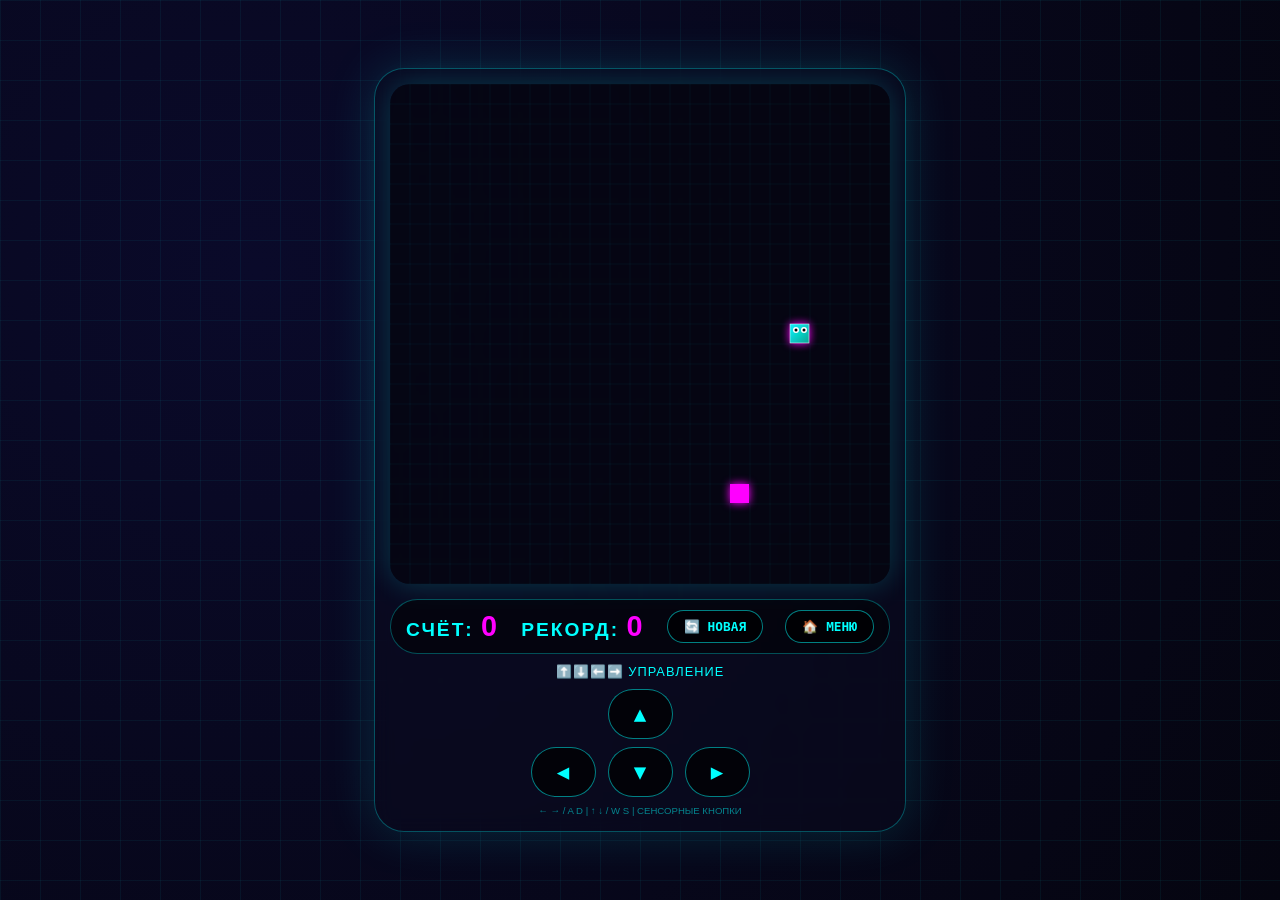
<file: snake.html>
<!DOCTYPE html>
<html lang="ru">
<head>
    <meta charset="UTF-8">
    <meta name="viewport" content="width=device-width, initial-scale=1.0, user-scalable=no, viewport-fit=cover">
    <title>Змейка | Неон-стиль</title>
    <style>
        * {
            margin: 0;
            padding: 0;
            box-sizing: border-box;
            user-select: none;
            touch-action: manipulation;
        }

        body {
            font-family: 'Orbitron', 'Segoe UI', Arial, sans-serif;
            min-height: 100vh;
            background: radial-gradient(circle at 20% 30%, #0a0a2a, #050510);
            display: flex;
            justify-content: center;
            align-items: center;
            position: relative;
            overflow: hidden;
            padding: 10px;
            transition: all 0.4s ease;
        }

        body::before {
            content: '';
            position: absolute;
            width: 100%;
            height: 100%;
            background-image: 
                linear-gradient(rgba(0, 255, 255, 0.05) 1px, transparent 1px),
                linear-gradient(90deg, rgba(0, 255, 255, 0.05) 1px, transparent 1px);
            background-size: 40px 40px;
            pointer-events: none;
            transition: opacity 0.3s ease;
        }

        /* ===== ВСЕ СТИЛИ ===== */
        body.cyber-style { background: linear-gradient(135deg, #0a0a0a 0%, #1a0033 50%, #0a0a0a 100%); }
        body.cyber-style::before { background-image: repeating-linear-gradient(0deg, rgba(255, 0, 255, 0.1) 0px, rgba(255, 0, 255, 0.1) 2px, transparent 2px, transparent 8px), repeating-linear-gradient(90deg, rgba(0, 255, 255, 0.1) 0px, rgba(0, 255, 255, 0.1) 2px, transparent 2px, transparent 8px); }
        body.space-style { background: radial-gradient(ellipse at 30% 40%, #0a0a2a, #000010); }
        body.space-style::before { background-image: radial-gradient(2px 2px at 20px 30px, #fff, transparent), radial-gradient(1px 1px at 80px 150px, #ff0, transparent), radial-gradient(3px 3px at 200px 400px, #0ff, transparent); background-size: 300px 300px; background-repeat: no-repeat; animation: starsMove 40s linear infinite; }
        @keyframes starsMove { 0% { background-position: 0 0, 0 0, 0 0; } 100% { background-position: 300px 300px, -100px 200px, 200px -100px; } }
        body.medieval-style { background: linear-gradient(145deg, #2a2418 0%, #1a1510 100%); }
        body.medieval-style::before { background-image: repeating-linear-gradient(45deg, rgba(80, 60, 40, 0.3) 0px, rgba(80, 60, 40, 0.3) 2px, transparent 2px, transparent 12px); }
        body.ocean-style { background: linear-gradient(135deg, #003366 0%, #006699 50%, #003366 100%); }
        body.ocean-style::before { background: repeating-linear-gradient(90deg, rgba(100, 200, 255, 0.15) 0px, rgba(100, 200, 255, 0.15) 2px, transparent 2px, transparent 50px); animation: waveMove 2s linear infinite; }
        @keyframes waveMove { 0% { transform: translateX(0); } 100% { transform: translateX(50px); } }
        body.sakura-style { background: linear-gradient(135deg, #2a0a2a 0%, #4a1a4a 50%, #2a0a2a 100%); }
        body.ice-style { background: linear-gradient(135deg, #1a3a5c 0%, #2a6a8c 50%, #1a3a5c 100%); }
        body.apocalypse-style { background: linear-gradient(135deg, #3a2a1a 0%, #5a4a2a 50%, #3a2a1a 100%); }
        body.casino-style { background: linear-gradient(135deg, #1a1a2a 0%, #2a2a4a 50%, #1a1a2a 100%); }
        body.halloween-style { background: linear-gradient(135deg, #1a0a0a 0%, #3a1a1a 50%, #1a0a0a 100%); }
        body.dark-mode { background: radial-gradient(circle at 20% 30%, #0a0a0a, #000000); }
        body.dark-mode::before { opacity: 0.2; }

        .game-wrapper {
            position: relative;
            z-index: 10;
            background: rgba(10, 10, 30, 0.5);
            backdrop-filter: blur(10px);
            border-radius: 30px;
            padding: 15px;
            border: 1px solid rgba(0, 255, 255, 0.3);
            box-shadow: 0 0 50px rgba(0, 255, 255, 0.15);
        }

        canvas {
            display: block;
            margin: 0 auto;
            border-radius: 20px;
            box-shadow: 0 0 30px rgba(0, 255, 255, 0.2);
            width: 100%;
            height: auto;
            max-width: 500px;
            background: rgba(0, 0, 0, 0.4);
        }

        .info-panel {
            display: flex;
            justify-content: space-between;
            align-items: center;
            margin-top: 15px;
            padding: 10px 15px;
            background: rgba(0, 0, 0, 0.5);
            border-radius: 50px;
            border: 1px solid rgba(0, 255, 255, 0.3);
            flex-wrap: wrap;
            gap: 10px;
        }

        .score-box {
            color: #0ff;
            font-size: 1.2em;
            font-weight: bold;
            letter-spacing: 2px;
        }

        .score-box span {
            color: #ff00ff;
            font-size: 1.5em;
        }

        button {
            background: rgba(0, 0, 0, 0.6);
            border: 1px solid rgba(0, 255, 255, 0.5);
            border-radius: 50px;
            padding: 8px 16px;
            font-size: 0.8em;
            font-weight: bold;
            color: #0ff;
            cursor: pointer;
            transition: all 0.2s;
            font-family: 'Orbitron', monospace;
            touch-action: manipulation;
        }

        button:active {
            background: rgba(0, 255, 255, 0.3);
            transform: scale(0.96);
        }

        .status {
            color: #0ff;
            font-size: 0.8em;
            letter-spacing: 1px;
            margin-top: 10px;
            text-align: center;
        }

        .touch-controls {
            display: flex;
            flex-direction: column;
            align-items: center;
            gap: 8px;
            margin-top: 10px;
        }

        .touch-row {
            display: flex;
            gap: 12px;
            justify-content: center;
        }

        .touch-btn {
            background: rgba(0, 0, 0, 0.7);
            border: 1px solid rgba(0, 255, 255, 0.5);
            border-radius: 50px;
            padding: 12px 20px;
            font-size: 1.3em;
            font-weight: bold;
            color: #0ff;
            cursor: pointer;
            transition: all 0.1s;
            font-family: 'Orbitron', monospace;
            text-align: center;
            min-width: 65px;
            touch-action: manipulation;
        }

        .touch-btn:active {
            background: rgba(0, 255, 255, 0.3);
            transform: scale(0.96);
        }

        .controls-hint {
            text-align: center;
            margin-top: 8px;
            color: rgba(0, 255, 255, 0.5);
            font-size: 0.6em;
        }

        @media (max-width: 550px) {
            .game-wrapper { padding: 10px; }
            .score-box { font-size: 1em; }
            button { padding: 6px 12px; font-size: 0.7em; }
            .touch-btn { padding: 10px 16px; font-size: 1.1em; min-width: 55px; }
        }
    </style>
</head>
<body>
    <div class="game-wrapper">
        <canvas id="gameCanvas" width="500" height="500"></canvas>
        <div class="info-panel">
            <div class="score-box">СЧЁТ: <span id="score">0</span></div>
            <div class="score-box">РЕКОРД: <span id="highScore">0</span></div>
            <button id="restartBtn">🔄 НОВАЯ</button>
            <button onclick="window.location.href='index.html'">🏠 МЕНЮ</button>
        </div>
        <div class="status" id="status">⬆️⬇️⬅️➡️ УПРАВЛЕНИЕ</div>
        
        <div class="touch-controls">
            <div class="touch-row">
                <div class="touch-btn" id="upBtn">▲</div>
            </div>
            <div class="touch-row">
                <div class="touch-btn" id="leftBtn">◀</div>
                <div class="touch-btn" id="downBtn">▼</div>
                <div class="touch-btn" id="rightBtn">▶</div>
            </div>
        </div>
        <div class="controls-hint">← → / A D | ↑ ↓ / W S | СЕНСОРНЫЕ КНОПКИ</div>
    </div>

    <script>
        // ПРИМЕНЯЕМ СОХРАНЁННЫЙ СТИЛЬ
        const savedStyle = localStorage.getItem('globalStyle');
        if (savedStyle) {
            document.body.classList.add(savedStyle);
        }

        let soundEnabled = true;
        let audioContext = null;

        if (localStorage.getItem('soundEnabled') !== null) {
            soundEnabled = localStorage.getItem('soundEnabled') === 'true';
        }

        function getAudioContext() {
            if (!audioContext) {
                audioContext = new (window.AudioContext || window.webkitAudioContext)();
            }
            return audioContext;
        }

        function playEatSound() {
            if (!soundEnabled) return;
            try {
                const ctx = getAudioContext();
                const oscillator = ctx.createOscillator();
                const gainNode = ctx.createGain();
                oscillator.connect(gainNode);
                gainNode.connect(ctx.destination);
                oscillator.frequency.value = 660;
                gainNode.gain.value = 0.12;
                oscillator.type = 'sine';
                oscillator.start();
                gainNode.gain.exponentialRampToValueAtTime(0.00001, ctx.currentTime + 0.15);
                oscillator.stop(ctx.currentTime + 0.15);
            } catch(e) {}
        }

        function playGameOverSound() {
            if (!soundEnabled) return;
            try {
                const ctx = getAudioContext();
                const oscillator = ctx.createOscillator();
                const gainNode = ctx.createGain();
                oscillator.connect(gainNode);
                gainNode.connect(ctx.destination);
                oscillator.frequency.value = 330;
                gainNode.gain.value = 0.15;
                oscillator.type = 'sine';
                oscillator.start();
                gainNode.gain.exponentialRampToValueAtTime(0.00001, ctx.currentTime + 0.5);
                oscillator.stop(ctx.currentTime + 0.5);
            } catch(e) {}
        }

        window.addEventListener('storage', (e) => {
            if (e.key === 'soundEnabled') {
                soundEnabled = e.newValue === 'true';
            }
            if (e.key === 'globalStyle') {
                const newStyle = e.newValue;
                if (newStyle) {
                    document.body.classList.remove(...document.body.classList);
                    document.body.classList.add(newStyle);
                }
            }
        });

        const canvas = document.getElementById('gameCanvas');
        const ctx = canvas.getContext('2d');
        const scoreSpan = document.getElementById('score');
        const highScoreSpan = document.getElementById('highScore');
        const statusDiv = document.getElementById('status');
        const restartBtn = document.getElementById('restartBtn');

        const SIZE = 20;
        const W = 25;
        const H = 25;

        let snake = [{x: 12, y: 12}];
        let direction = {x: 1, y: 0};
        let nextDirection = {x: 1, y: 0};
        let food = {x: 15, y: 12};
        let score = 0;
        let highScore = localStorage.getItem('snakeHighScore') || 0;
        let gameRunning = true;
        let gameLoopInterval = null;

        highScoreSpan.textContent = highScore;

        function randomFood() {
            const newFood = {
                x: Math.floor(Math.random() * W),
                y: Math.floor(Math.random() * H)
            };
            for (let segment of snake) {
                if (segment.x === newFood.x && segment.y === newFood.y) {
                    return randomFood();
                }
            }
            return newFood;
        }

        function update() {
            if (!gameRunning) return;

            direction = {...nextDirection};

            const newHead = {
                x: snake[0].x + direction.x,
                y: snake[0].y + direction.y
            };

            if (newHead.x < 0 || newHead.x >= W || newHead.y < 0 || newHead.y >= H) {
                gameOver();
                return;
            }

            for (let segment of snake) {
                if (segment.x === newHead.x && segment.y === newHead.y) {
                    gameOver();
                    return;
                }
            }

            snake.unshift(newHead);

            if (newHead.x === food.x && newHead.y === food.y) {
                score++;
                scoreSpan.textContent = score;
                playEatSound();
                food = randomFood();
                
                if (score > highScore) {
                    highScore = score;
                    highScoreSpan.textContent = highScore;
                    localStorage.setItem('snakeHighScore', highScore);
                }
            } else {
                snake.pop();
            }

            draw();
        }

        function gameOver() {
            gameRunning = false;
            playGameOverSound();
            statusDiv.innerHTML = '💀 ИГРА ОКОНЧЕНА! НАЖМИТЕ "НОВАЯ" 💀';
            statusDiv.style.color = '#f0f';
            if (gameLoopInterval) clearInterval(gameLoopInterval);
        }

        function resetGame() {
            snake = [{x: 12, y: 12}];
            direction = {x: 1, y: 0};
            nextDirection = {x: 1, y: 0};
            score = 0;
            scoreSpan.textContent = '0';
            gameRunning = true;
            food = randomFood();
            statusDiv.innerHTML = '⬆️⬇️⬅️➡️ УПРАВЛЕНИЕ';
            statusDiv.style.color = '#0ff';
            
            if (gameLoopInterval) clearInterval(gameLoopInterval);
            gameLoopInterval = setInterval(update, 120);
            draw();
        }

        function draw() {
            ctx.clearRect(0, 0, 500, 500);
            
            ctx.strokeStyle = 'rgba(0, 255, 255, 0.1)';
            ctx.lineWidth = 0.5;
            for (let i = 0; i <= W; i++) {
                ctx.beginPath();
                ctx.moveTo(i * SIZE, 0);
                ctx.lineTo(i * SIZE, 500);
                ctx.stroke();
                ctx.beginPath();
                ctx.moveTo(0, i * SIZE);
                ctx.lineTo(500, i * SIZE);
                ctx.stroke();
            }
            
            ctx.fillStyle = '#ff00ff';
            ctx.shadowBlur = 8;
            ctx.shadowColor = '#ff00ff';
            ctx.fillRect(food.x * SIZE, food.y * SIZE, SIZE - 1, SIZE - 1);
            
            for (let i = 0; i < snake.length; i++) {
                const grad = ctx.createLinearGradient(
                    snake[i].x * SIZE, snake[i].y * SIZE,
                    snake[i].x * SIZE + SIZE, snake[i].y * SIZE + SIZE
                );
                grad.addColorStop(0, '#0ff');
                grad.addColorStop(1, '#0a8');
                ctx.fillStyle = grad;
                ctx.fillRect(snake[i].x * SIZE, snake[i].y * SIZE, SIZE - 1, SIZE - 1);
                ctx.strokeStyle = '#fff';
                ctx.strokeRect(snake[i].x * SIZE, snake[i].y * SIZE, SIZE - 1, SIZE - 1);
            }
            ctx.shadowBlur = 0;
            
            ctx.fillStyle = '#fff';
            ctx.beginPath();
            ctx.arc(snake[0].x * SIZE + SIZE * 0.7, snake[0].y * SIZE + SIZE * 0.3, 3, 0, Math.PI * 2);
            ctx.fill();
            ctx.beginPath();
            ctx.arc(snake[0].x * SIZE + SIZE * 0.3, snake[0].y * SIZE + SIZE * 0.3, 3, 0, Math.PI * 2);
            ctx.fill();
            ctx.fillStyle = '#000';
            ctx.beginPath();
            ctx.arc(snake[0].x * SIZE + SIZE * 0.7, snake[0].y * SIZE + SIZE * 0.3, 1.5, 0, Math.PI * 2);
            ctx.fill();
            ctx.beginPath();
            ctx.arc(snake[0].x * SIZE + SIZE * 0.3, snake[0].y * SIZE + SIZE * 0.3, 1.5, 0, Math.PI * 2);
            ctx.fill();
        }

        function changeDirection(newDir) {
            if (!gameRunning) return;
            if ((newDir.x === -direction.x && newDir.y === -direction.y)) return;
            nextDirection = newDir;
        }

        document.addEventListener('keydown', (e) => {
            const key = e.key;
            if (key === 'ArrowUp') changeDirection({x: 0, y: -1});
            else if (key === 'ArrowDown') changeDirection({x: 0, y: 1});
            else if (key === 'ArrowLeft') changeDirection({x: -1, y: 0});
            else if (key === 'ArrowRight') changeDirection({x: 1, y: 0});
            else if (key === 'w' || key === 'W') changeDirection({x: 0, y: -1});
            else if (key === 's' || key === 'S') changeDirection({x: 0, y: 1});
            else if (key === 'a' || key === 'A') changeDirection({x: -1, y: 0});
            else if (key === 'd' || key === 'D') changeDirection({x: 1, y: 0});
            else return;
            e.preventDefault();
        });

        document.getElementById('upBtn').addEventListener('click', () => changeDirection({x: 0, y: -1}));
        document.getElementById('downBtn').addEventListener('click', () => changeDirection({x: 0, y: 1}));
        document.getElementById('leftBtn').addEventListener('click', () => changeDirection({x: -1, y: 0}));
        document.getElementById('rightBtn').addEventListener('click', () => changeDirection({x: 1, y: 0}));

        restartBtn.addEventListener('click', resetGame);

        resetGame();
        draw();
    </script>
</body>
</html>
</file>
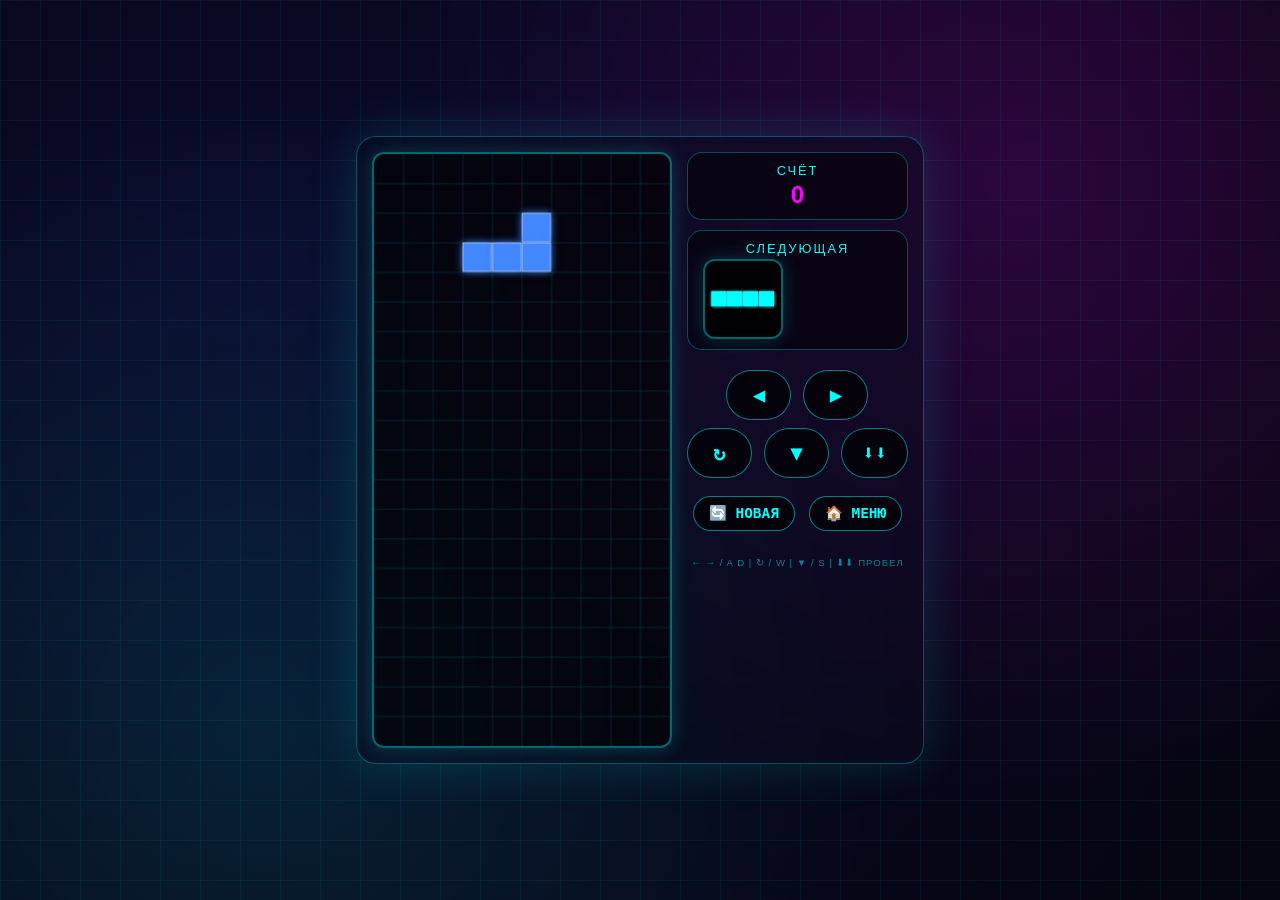
<file: tetris.html>
<!DOCTYPE html>
<html lang="ru">
<head>
    <meta charset="UTF-8">
    <meta name="viewport" content="width=device-width, initial-scale=1.0, user-scalable=no, viewport-fit=cover">
    <title>Тетрис | Неон-стиль</title>
    <style>
        * {
            margin: 0;
            padding: 0;
            box-sizing: border-box;
            user-select: none;
            touch-action: manipulation;
        }

        body {
            font-family: 'Orbitron', 'Segoe UI', Arial, sans-serif;
            min-height: 100vh;
            background: radial-gradient(circle at 20% 30%, #0a0a2a, #050510);
            display: flex;
            justify-content: center;
            align-items: center;
            position: relative;
            overflow: hidden;
            padding: 10px;
            transition: all 0.4s ease;
        }

        body::before {
            content: '';
            position: absolute;
            width: 100%;
            height: 100%;
            background-image: 
                linear-gradient(rgba(0, 255, 255, 0.05) 1px, transparent 1px),
                linear-gradient(90deg, rgba(0, 255, 255, 0.05) 1px, transparent 1px);
            background-size: 40px 40px;
            pointer-events: none;
            transition: opacity 0.3s ease;
        }

        body::after {
            content: '';
            position: absolute;
            width: 100%;
            height: 100%;
            background: 
                radial-gradient(circle at 80% 20%, rgba(255, 0, 255, 0.15), transparent 50%),
                radial-gradient(circle at 20% 80%, rgba(0, 255, 255, 0.1), transparent 50%);
            pointer-events: none;
            transition: opacity 0.3s ease;
        }

        /* ===== ВСЕ СТИЛИ ДЛЯ ИГР ===== */
        body.cyber-style { background: linear-gradient(135deg, #0a0a0a 0%, #1a0033 50%, #0a0a0a 100%); }
        body.cyber-style::before { background-image: repeating-linear-gradient(0deg, rgba(255, 0, 255, 0.1) 0px, rgba(255, 0, 255, 0.1) 2px, transparent 2px, transparent 8px), repeating-linear-gradient(90deg, rgba(0, 255, 255, 0.1) 0px, rgba(0, 255, 255, 0.1) 2px, transparent 2px, transparent 8px); }
        body.cyber-style .game-title { animation: glitch 0.3s infinite; }
        @keyframes glitch { 0%, 100% { transform: skew(0deg); } 95% { transform: skew(2deg); text-shadow: -2px 0 #ff00ff; } 96% { transform: skew(-2deg); text-shadow: 2px 0 #00ffff; } }
        body.space-style { background: radial-gradient(ellipse at 30% 40%, #0a0a2a, #000010); }
        body.space-style::before { background-image: radial-gradient(2px 2px at 20px 30px, #fff, transparent), radial-gradient(1px 1px at 80px 150px, #ff0, transparent), radial-gradient(3px 3px at 200px 400px, #0ff, transparent); background-size: 300px 300px; background-repeat: no-repeat; animation: starsMove 40s linear infinite; }
        @keyframes starsMove { 0% { background-position: 0 0, 0 0, 0 0; } 100% { background-position: 300px 300px, -100px 200px, 200px -100px; } }
        body.medieval-style { background: linear-gradient(145deg, #2a2418 0%, #1a1510 100%); }
        body.medieval-style::before { background-image: repeating-linear-gradient(45deg, rgba(80, 60, 40, 0.3) 0px, rgba(80, 60, 40, 0.3) 2px, transparent 2px, transparent 12px); }
        body.ocean-style { background: linear-gradient(135deg, #003366 0%, #006699 50%, #003366 100%); }
        body.ocean-style::before { background: repeating-linear-gradient(90deg, rgba(100, 200, 255, 0.15) 0px, rgba(100, 200, 255, 0.15) 2px, transparent 2px, transparent 50px); animation: waveMove 2s linear infinite; }
        @keyframes waveMove { 0% { transform: translateX(0); } 100% { transform: translateX(50px); } }
        body.sakura-style { background: linear-gradient(135deg, #2a0a2a 0%, #4a1a4a 50%, #2a0a2a 100%); }
        body.ice-style { background: linear-gradient(135deg, #1a3a5c 0%, #2a6a8c 50%, #1a3a5c 100%); }
        body.apocalypse-style { background: linear-gradient(135deg, #3a2a1a 0%, #5a4a2a 50%, #3a2a1a 100%); }
        body.casino-style { background: linear-gradient(135deg, #1a1a2a 0%, #2a2a4a 50%, #1a1a2a 100%); }
        body.halloween-style { background: linear-gradient(135deg, #1a0a0a 0%, #3a1a1a 50%, #1a0a0a 100%); }
        body.dark-mode { background: radial-gradient(circle at 20% 30%, #0a0a0a, #000000); }
        body.dark-mode::before { opacity: 0.2; }
        body.dark-mode::after { opacity: 0; }

        .game-container {
            position: relative;
            z-index: 10;
            background: rgba(10, 10, 30, 0.5);
            backdrop-filter: blur(10px);
            border-radius: 20px;
            padding: 15px;
            border: 1px solid rgba(0, 255, 255, 0.3);
            box-shadow: 0 0 50px rgba(0, 255, 255, 0.15);
            display: flex;
            flex-wrap: wrap;
            justify-content: center;
            align-items: flex-start;
            gap: 15px;
        }

        canvas {
            display: block;
            border-radius: 12px;
            box-shadow: 0 0 20px rgba(0, 255, 255, 0.2);
        }

        #boardCanvas {
            background: rgba(0, 0, 0, 0.6);
            border: 2px solid rgba(0, 255, 255, 0.4);
            width: 100%;
            height: auto;
            max-width: 300px;
        }

        #nextCanvas {
            background: rgba(0, 0, 0, 0.6);
            border: 2px solid rgba(0, 255, 255, 0.4);
            width: 80px;
            height: 80px;
        }

        .info-panel {
            display: flex;
            flex-direction: column;
            gap: 10px;
            align-items: center;
        }

        .score-box {
            text-align: center;
            padding: 10px 15px;
            background: rgba(0, 0, 0, 0.5);
            border-radius: 15px;
            border: 1px solid rgba(0, 255, 255, 0.3);
            width: 100%;
        }

        .score-box div {
            color: #0ff;
            font-size: 0.8em;
            letter-spacing: 2px;
            margin-bottom: 3px;
        }

        .score-box span {
            color: #ff00ff;
            font-size: 1.5em;
            font-weight: bold;
        }

        .touch-controls {
            display: flex;
            flex-direction: column;
            align-items: center;
            gap: 8px;
            margin-top: 10px;
        }

        .touch-row {
            display: flex;
            gap: 12px;
            justify-content: center;
        }

        .touch-btn {
            background: rgba(0, 0, 0, 0.7);
            border: 1px solid rgba(0, 255, 255, 0.5);
            border-radius: 50px;
            padding: 12px 20px;
            font-size: 1.3em;
            font-weight: bold;
            color: #0ff;
            cursor: pointer;
            transition: all 0.1s;
            font-family: 'Orbitron', monospace;
            text-align: center;
            min-width: 65px;
            touch-action: manipulation;
        }

        .touch-btn:active {
            background: rgba(0, 255, 255, 0.3);
            transform: scale(0.96);
        }

        .action-btn {
            background: rgba(0, 0, 0, 0.7);
            border: 1px solid rgba(0, 255, 255, 0.5);
            border-radius: 50px;
            padding: 8px 15px;
            font-size: 0.9em;
            font-weight: bold;
            color: #0ff;
            cursor: pointer;
            transition: all 0.2s;
            font-family: 'Orbitron', monospace;
            margin: 3px;
            touch-action: manipulation;
        }

        .action-btn:active {
            background: rgba(0, 255, 255, 0.3);
            transform: scale(0.96);
        }

        .menu-buttons {
            display: flex;
            gap: 8px;
            justify-content: center;
            margin-top: 5px;
        }

        .controls-hint {
            text-align: center;
            margin-top: 8px;
        }

        .controls-hint small {
            color: rgba(0, 255, 255, 0.5);
            font-size: 0.6em;
            letter-spacing: 1px;
        }

        @media (max-width: 550px) {
            .game-container { padding: 10px; gap: 10px; }
            .touch-btn { padding: 10px 16px; font-size: 1.1em; min-width: 55px; }
            .score-box { padding: 6px 12px; }
            .score-box span { font-size: 1.2em; }
        }
    </style>
</head>
<body>
    <div class="game-container">
        <canvas id="boardCanvas" width="300" height="600"></canvas>
        
        <div class="info-panel">
            <div class="score-box">
                <div>СЧЁТ</div>
                <span id="score">0</span>
            </div>
            <div class="score-box">
                <div>СЛЕДУЮЩАЯ</div>
                <canvas id="nextCanvas" width="120" height="120"></canvas>
            </div>
            
            <div class="touch-controls">
                <div class="touch-row">
                    <div class="touch-btn" id="moveLeftBtn">◀</div>
                    <div class="touch-btn" id="moveRightBtn">▶</div>
                </div>
                <div class="touch-row">
                    <div class="touch-btn" id="rotateBtn">↻</div>
                    <div class="touch-btn" id="downBtn">▼</div>
                    <div class="touch-btn" id="hardDropBtn">⬇⬇</div>
                </div>
            </div>
            
            <div class="menu-buttons">
                <button class="action-btn" id="resetBtn">🔄 НОВАЯ</button>
                <button class="action-btn" onclick="window.location.href='index.html'">🏠 МЕНЮ</button>
            </div>
            <div class="controls-hint">
                <small>← → / A D | ↻ / W | ▼ / S | ⬇⬇ ПРОБЕЛ</small>
            </div>
        </div>
    </div>

    <script>
        // ПРИМЕНЯЕМ СОХРАНЁННЫЙ СТИЛЬ
        const savedStyle = localStorage.getItem('globalStyle');
        if (savedStyle) {
            document.body.classList.add(savedStyle);
        }

        let soundEnabled = true;
        let audioContext = null;

        if (localStorage.getItem('soundEnabled') !== null) {
            soundEnabled = localStorage.getItem('soundEnabled') === 'true';
        }

        function getAudioContext() {
            if (!audioContext) {
                audioContext = new (window.AudioContext || window.webkitAudioContext)();
            }
            return audioContext;
        }

        function playClearLineSound(linesCleared) {
            if (!soundEnabled) return;
            try {
                const ctx = getAudioContext();
                const notes = [523, 587, 659, 698];
                const note = notes[Math.min(linesCleared - 1, 3)];
                const oscillator = ctx.createOscillator();
                const gainNode = ctx.createGain();
                oscillator.connect(gainNode);
                gainNode.connect(ctx.destination);
                oscillator.frequency.value = note;
                gainNode.gain.value = 0.15;
                oscillator.type = 'sine';
                oscillator.start();
                gainNode.gain.exponentialRampToValueAtTime(0.00001, ctx.currentTime + 0.3);
                oscillator.stop(ctx.currentTime + 0.3);
            } catch(e) {}
        }

        function playGameOverSound() {
            if (!soundEnabled) return;
            try {
                const ctx = getAudioContext();
                const oscillator = ctx.createOscillator();
                const gainNode = ctx.createGain();
                oscillator.connect(gainNode);
                gainNode.connect(ctx.destination);
                oscillator.frequency.value = 330;
                gainNode.gain.value = 0.2;
                oscillator.type = 'sawtooth';
                oscillator.start();
                gainNode.gain.exponentialRampToValueAtTime(0.00001, ctx.currentTime + 0.5);
                oscillator.stop(ctx.currentTime + 0.5);
            } catch(e) {}
        }

        window.addEventListener('storage', (e) => {
            if (e.key === 'soundEnabled') {
                soundEnabled = e.newValue === 'true';
            }
            if (e.key === 'globalStyle') {
                const newStyle = e.newValue;
                if (newStyle) {
                    document.body.classList.remove(...document.body.classList);
                    document.body.classList.add(newStyle);
                }
            }
        });

        const boardCanvas = document.getElementById('boardCanvas');
        const boardCtx = boardCanvas.getContext('2d');
        const nextCanvas = document.getElementById('nextCanvas');
        const nextCtx = nextCanvas.getContext('2d');
        const scoreSpan = document.getElementById('score');

        const COLS = 10;
        const ROWS = 20;
        const BLOCK_SIZE = 30;
        
        const SHAPES = [
            { shape: [[1,1,1,1]], color: '#0ff' },
            { shape: [[1,1],[1,1]], color: '#ffff00' },
            { shape: [[0,1,0],[1,1,1]], color: '#ff00ff' },
            { shape: [[0,1,1],[1,1,0]], color: '#00ff00' },
            { shape: [[1,1,0],[0,1,1]], color: '#ff4444' },
            { shape: [[1,0,0],[1,1,1]], color: '#ff8800' },
            { shape: [[0,0,1],[1,1,1]], color: '#4488ff' }
        ];

        let board = Array(ROWS).fill().map(() => Array(COLS).fill(0));
        let currentPiece = null;
        let nextPiece = null;
        let score = 0;
        let gameRunning = true;
        let gameLoopInterval = null;
        
        function getRandomPiece() {
            const idx = Math.floor(Math.random() * SHAPES.length);
            const piece = SHAPES[idx];
            return {
                shape: piece.shape.map(row => [...row]),
                color: piece.color,
                x: Math.floor((COLS - piece.shape[0].length) / 2),
                y: 0
            };
        }
        
        function initGame() {
            board = Array(ROWS).fill().map(() => Array(COLS).fill(0));
            score = 0;
            scoreSpan.textContent = '0';
            gameRunning = true;
            
            nextPiece = getRandomPiece();
            spawnNewPiece();
            drawAll();
        }
        
        function spawnNewPiece() {
            if (!nextPiece) {
                nextPiece = getRandomPiece();
            }
            currentPiece = {
                shape: nextPiece.shape.map(row => [...row]),
                color: nextPiece.color,
                x: Math.floor((COLS - nextPiece.shape[0].length) / 2),
                y: 0
            };
            nextPiece = getRandomPiece();
            
            if (collision(currentPiece.shape, currentPiece.x, currentPiece.y)) {
                gameRunning = false;
                if (gameLoopInterval) clearInterval(gameLoopInterval);
                playGameOverSound();
                alert('💀 ИГРА ОКОНЧЕНА! Нажмите "НОВАЯ" 💀');
            }
        }
        
        function collision(shape, offsetX, offsetY) {
            for (let row = 0; row < shape.length; row++) {
                for (let col = 0; col < shape[0].length; col++) {
                    if (shape[row][col]) {
                        const x = offsetX + col;
                        const y = offsetY + row;
                        if (x < 0 || x >= COLS || y >= ROWS || y < 0) return true;
                        if (y >= 0 && board[y][x]) return true;
                    }
                }
            }
            return false;
        }
        
        function mergePiece() {
            for (let row = 0; row < currentPiece.shape.length; row++) {
                for (let col = 0; col < currentPiece.shape[0].length; col++) {
                    if (currentPiece.shape[row][col]) {
                        const x = currentPiece.x + col;
                        const y = currentPiece.y + row;
                        if (y >= 0 && y < ROWS && x >= 0 && x < COLS) {
                            board[y][x] = currentPiece.color;
                        }
                    }
                }
            }
            checkLines();
            spawnNewPiece();
            drawAll();
        }
        
        function checkLines() {
            let linesCleared = 0;
            for (let row = ROWS - 1; row >= 0; row--) {
                let full = true;
                for (let col = 0; col < COLS; col++) {
                    if (!board[row][col]) {
                        full = false;
                        break;
                    }
                }
                if (full) {
                    board.splice(row, 1);
                    board.unshift(Array(COLS).fill(0));
                    row++;
                    linesCleared++;
                }
            }
            
            if (linesCleared > 0) {
                playClearLineSound(linesCleared);
                const points = [0, 100, 300, 600, 1000];
                const addScore = points[Math.min(linesCleared, 4)];
                score += addScore;
                scoreSpan.textContent = score;
            }
        }
        
        function movePiece(dx, dy) {
            if (!gameRunning) return false;
            const newX = currentPiece.x + dx;
            const newY = currentPiece.y + dy;
            if (!collision(currentPiece.shape, newX, newY)) {
                currentPiece.x = newX;
                currentPiece.y = newY;
                drawAll();
                return true;
            }
            if (dy === 1) {
                mergePiece();
                drawAll();
            }
            return false;
        }
        
        function rotatePiece() {
            if (!gameRunning) return;
            const rotated = currentPiece.shape[0].map((_, idx) => 
                currentPiece.shape.map(row => row[idx]).reverse()
            );
            if (!collision(rotated, currentPiece.x, currentPiece.y)) {
                currentPiece.shape = rotated;
                drawAll();
            }
        }
        
        function hardDrop() {
            if (!gameRunning) return;
            while (!collision(currentPiece.shape, currentPiece.x, currentPiece.y + 1)) {
                currentPiece.y++;
            }
            mergePiece();
            drawAll();
        }
        
        function drawBoard() {
            boardCtx.clearRect(0, 0, 300, 600);
            
            boardCtx.strokeStyle = 'rgba(0, 255, 255, 0.15)';
            boardCtx.lineWidth = 0.5;
            for (let row = 0; row < ROWS; row++) {
                for (let col = 0; col < COLS; col++) {
                    boardCtx.strokeRect(col * BLOCK_SIZE, row * BLOCK_SIZE, BLOCK_SIZE, BLOCK_SIZE);
                }
            }
            
            for (let row = 0; row < ROWS; row++) {
                for (let col = 0; col < COLS; col++) {
                    if (board[row][col]) {
                        boardCtx.fillStyle = board[row][col];
                        boardCtx.shadowBlur = 5;
                        boardCtx.shadowColor = board[row][col];
                        boardCtx.fillRect(col * BLOCK_SIZE, row * BLOCK_SIZE, BLOCK_SIZE - 1, BLOCK_SIZE - 1);
                        boardCtx.shadowBlur = 0;
                        boardCtx.strokeStyle = '#fff';
                        boardCtx.strokeRect(col * BLOCK_SIZE, row * BLOCK_SIZE, BLOCK_SIZE - 1, BLOCK_SIZE - 1);
                    }
                }
            }
            
            if (currentPiece) {
                for (let row = 0; row < currentPiece.shape.length; row++) {
                    for (let col = 0; col < currentPiece.shape[0].length; col++) {
                        if (currentPiece.shape[row][col]) {
                            const x = (currentPiece.x + col) * BLOCK_SIZE;
                            const y = (currentPiece.y + row) * BLOCK_SIZE;
                            boardCtx.fillStyle = currentPiece.color;
                            boardCtx.shadowBlur = 8;
                            boardCtx.shadowColor = currentPiece.color;
                            boardCtx.fillRect(x, y, BLOCK_SIZE - 1, BLOCK_SIZE - 1);
                            boardCtx.shadowBlur = 0;
                            boardCtx.strokeStyle = '#fff';
                            boardCtx.strokeRect(x, y, BLOCK_SIZE - 1, BLOCK_SIZE - 1);
                        }
                    }
                }
            }
        }
        
        function drawNext() {
            nextCtx.clearRect(0, 0, 120, 120);
            nextCtx.fillStyle = 'rgba(0, 0, 0, 0.6)';
            nextCtx.fillRect(0, 0, 120, 120);
            
            if (nextPiece) {
                const shape = nextPiece.shape;
                const blockSize = 25;
                const offsetX = (120 - (shape[0].length * blockSize)) / 2;
                const offsetY = (120 - (shape.length * blockSize)) / 2;
                
                for (let row = 0; row < shape.length; row++) {
                    for (let col = 0; col < shape[0].length; col++) {
                        if (shape[row][col]) {
                            nextCtx.fillStyle = nextPiece.color;
                            nextCtx.shadowBlur = 5;
                            nextCtx.shadowColor = nextPiece.color;
                            nextCtx.fillRect(offsetX + col * blockSize, offsetY + row * blockSize, blockSize - 1, blockSize - 1);
                            nextCtx.shadowBlur = 0;
                        }
                    }
                }
            }
        }
        
        function drawAll() {
            drawBoard();
            drawNext();
        }
        
        function startGameLoop() {
            if (gameLoopInterval) clearInterval(gameLoopInterval);
            gameLoopInterval = setInterval(() => {
                if (gameRunning) {
                    movePiece(0, 1);
                }
            }, 400);
        }
        
        function resetGame() {
            if (gameLoopInterval) clearInterval(gameLoopInterval);
            initGame();
            startGameLoop();
        }
        
        document.addEventListener('keydown', (e) => {
            if (!gameRunning) return;
            const key = e.key;
            if (key === 'ArrowLeft' || key === 'a' || key === 'A') { movePiece(-1, 0); e.preventDefault(); }
            else if (key === 'ArrowRight' || key === 'd' || key === 'D') { movePiece(1, 0); e.preventDefault(); }
            else if (key === 'ArrowDown' || key === 's' || key === 'S') { movePiece(0, 1); e.preventDefault(); }
            else if (key === 'ArrowUp' || key === 'w' || key === 'W') { rotatePiece(); e.preventDefault(); }
            else if (key === ' ' || key === 'Space') { hardDrop(); e.preventDefault(); }
        });
        
        document.getElementById('moveLeftBtn').addEventListener('click', () => movePiece(-1, 0));
        document.getElementById('moveRightBtn').addEventListener('click', () => movePiece(1, 0));
        document.getElementById('downBtn').addEventListener('click', () => movePiece(0, 1));
        document.getElementById('rotateBtn').addEventListener('click', () => rotatePiece());
        document.getElementById('hardDropBtn').addEventListener('click', () => hardDrop());
        document.getElementById('resetBtn').addEventListener('click', () => resetGame());
        
        initGame();
        startGameLoop();
    </script>
</body>
</html>
</file>
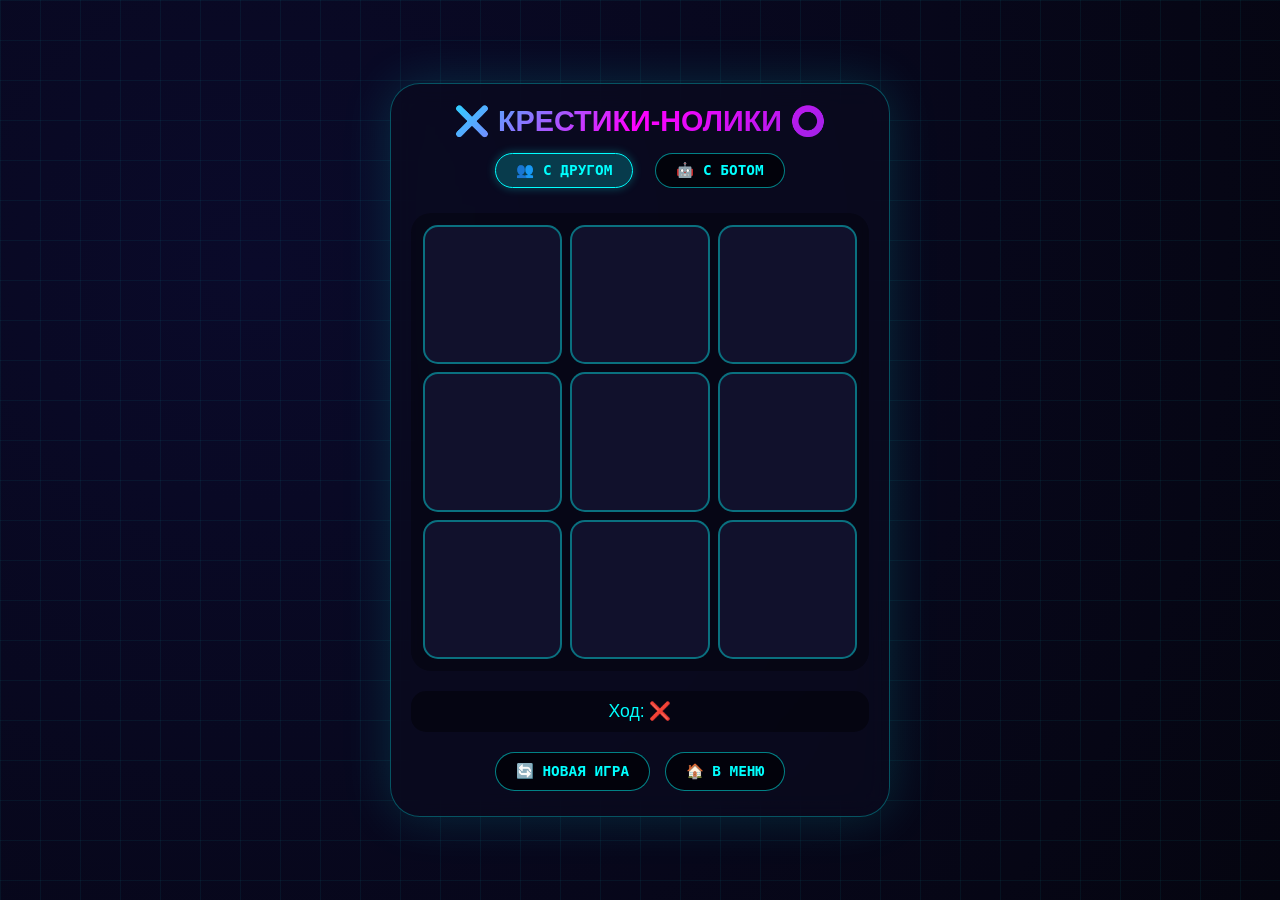
<file: tic-tac-toe.html>
<!DOCTYPE html>
<html lang="ru">
<head>
    <meta charset="UTF-8">
    <meta name="viewport" content="width=device-width, initial-scale=1.0, user-scalable=no, viewport-fit=cover">
    <title>Крестики-Нолики | Неон-стиль</title>
    <style>
        * {
            margin: 0;
            padding: 0;
            box-sizing: border-box;
            user-select: none;
            touch-action: manipulation;
        }

        body {
            font-family: 'Orbitron', 'Segoe UI', Arial, sans-serif;
            min-height: 100vh;
            background: radial-gradient(circle at 20% 30%, #0a0a2a, #050510);
            display: flex;
            justify-content: center;
            align-items: center;
            position: relative;
            padding: 10px;
            transition: all 0.4s ease;
        }

        body::before {
            content: '';
            position: absolute;
            width: 100%;
            height: 100%;
            background-image: 
                linear-gradient(rgba(0, 255, 255, 0.05) 1px, transparent 1px),
                linear-gradient(90deg, rgba(0, 255, 255, 0.05) 1px, transparent 1px);
            background-size: 40px 40px;
            pointer-events: none;
            transition: opacity 0.3s ease;
        }

        /* ===== ВСЕ СТИЛИ ===== */
        body.cyber-style { background: linear-gradient(135deg, #0a0a0a 0%, #1a0033 50%, #0a0a0a 100%); }
        body.cyber-style::before { background-image: repeating-linear-gradient(0deg, rgba(255, 0, 255, 0.1) 0px, rgba(255, 0, 255, 0.1) 2px, transparent 2px, transparent 8px), repeating-linear-gradient(90deg, rgba(0, 255, 255, 0.1) 0px, rgba(0, 255, 255, 0.1) 2px, transparent 2px, transparent 8px); }
        body.space-style { background: radial-gradient(ellipse at 30% 40%, #0a0a2a, #000010); }
        body.space-style::before { background-image: radial-gradient(2px 2px at 20px 30px, #fff, transparent), radial-gradient(1px 1px at 80px 150px, #ff0, transparent), radial-gradient(3px 3px at 200px 400px, #0ff, transparent); background-size: 300px 300px; background-repeat: no-repeat; animation: starsMove 40s linear infinite; }
        @keyframes starsMove { 0% { background-position: 0 0, 0 0, 0 0; } 100% { background-position: 300px 300px, -100px 200px, 200px -100px; } }
        body.medieval-style { background: linear-gradient(145deg, #2a2418 0%, #1a1510 100%); }
        body.medieval-style::before { background-image: repeating-linear-gradient(45deg, rgba(80, 60, 40, 0.3) 0px, rgba(80, 60, 40, 0.3) 2px, transparent 2px, transparent 12px); }
        body.ocean-style { background: linear-gradient(135deg, #003366 0%, #006699 50%, #003366 100%); }
        body.ocean-style::before { background: repeating-linear-gradient(90deg, rgba(100, 200, 255, 0.15) 0px, rgba(100, 200, 255, 0.15) 2px, transparent 2px, transparent 50px); animation: waveMove 2s linear infinite; }
        @keyframes waveMove { 0% { transform: translateX(0); } 100% { transform: translateX(50px); } }
        body.sakura-style { background: linear-gradient(135deg, #2a0a2a 0%, #4a1a4a 50%, #2a0a2a 100%); }
        body.ice-style { background: linear-gradient(135deg, #1a3a5c 0%, #2a6a8c 50%, #1a3a5c 100%); }
        body.apocalypse-style { background: linear-gradient(135deg, #3a2a1a 0%, #5a4a2a 50%, #3a2a1a 100%); }
        body.casino-style { background: linear-gradient(135deg, #1a1a2a 0%, #2a2a4a 50%, #1a1a2a 100%); }
        body.halloween-style { background: linear-gradient(135deg, #1a0a0a 0%, #3a1a1a 50%, #1a0a0a 100%); }
        body.dark-mode { background: radial-gradient(circle at 20% 30%, #0a0a0a, #000000); }
        body.dark-mode::before { opacity: 0.2; }

        .game-container {
            position: relative;
            z-index: 10;
            background: rgba(10, 10, 30, 0.7);
            backdrop-filter: blur(15px);
            border-radius: 30px;
            padding: 20px;
            text-align: center;
            border: 1px solid rgba(0, 255, 255, 0.3);
            box-shadow: 0 0 50px rgba(0, 255, 255, 0.15);
            max-width: 500px;
            width: 100%;
        }

        h1 {
            font-size: 1.8em;
            background: linear-gradient(135deg, #00ffff, #ff00ff, #8a2be2);
            -webkit-background-clip: text;
            background-clip: text;
            color: transparent;
            margin-bottom: 10px;
        }

        .mode-buttons {
            display: flex;
            gap: 12px;
            justify-content: center;
            margin-bottom: 20px;
            flex-wrap: wrap;
        }

        .mode-btn {
            background: rgba(0, 0, 0, 0.6);
            border: 1px solid rgba(0, 255, 255, 0.5);
            border-radius: 50px;
            padding: 8px 20px;
            font-size: 0.9em;
            font-weight: bold;
            color: #0ff;
            cursor: pointer;
            transition: all 0.2s;
            font-family: 'Orbitron', monospace;
            touch-action: manipulation;
        }

        .mode-btn:active {
            background: rgba(0, 255, 255, 0.3);
            transform: scale(0.96);
        }

        .mode-btn.active {
            background: rgba(0, 255, 255, 0.2);
            border-color: #0ff;
            box-shadow: 0 0 10px rgba(0, 255, 255, 0.3);
        }

        .board {
            display: grid;
            grid-template-columns: repeat(3, 1fr);
            gap: 8px;
            margin: 20px 0;
            background: rgba(0, 0, 0, 0.3);
            padding: 12px;
            border-radius: 20px;
            position: relative;
        }

        .cell {
            aspect-ratio: 1 / 1;
            background: rgba(20, 20, 50, 0.8);
            border: 2px solid rgba(0, 255, 255, 0.4);
            border-radius: 15px;
            display: flex;
            align-items: center;
            justify-content: center;
            font-size: 3.5em;
            font-weight: bold;
            cursor: pointer;
            transition: all 0.1s ease;
            color: #0ff;
            touch-action: manipulation;
        }

        .cell:active {
            transform: scale(0.96);
            background: rgba(0, 255, 255, 0.2);
        }

        .win-line {
            position: absolute;
            background: linear-gradient(90deg, #ff00ff, #00ffff);
            border-radius: 5px;
            z-index: 10;
            box-shadow: 0 0 15px #ff00ff;
        }

        .status {
            font-size: 1.1em;
            color: #0ff;
            margin: 15px 0;
            padding: 10px;
            background: rgba(0, 0, 0, 0.4);
            border-radius: 15px;
        }

        button {
            background: rgba(0, 0, 0, 0.6);
            border: 1px solid rgba(0, 255, 255, 0.5);
            border-radius: 50px;
            padding: 10px 20px;
            font-size: 0.9em;
            font-weight: bold;
            color: #0ff;
            cursor: pointer;
            transition: all 0.2s;
            margin: 5px;
            font-family: 'Orbitron', monospace;
            touch-action: manipulation;
        }

        button:active {
            background: rgba(0, 255, 255, 0.3);
            transform: scale(0.96);
        }

        @media (max-width: 480px) {
            .game-container { padding: 15px; }
            .cell { font-size: 2.8em; }
            h1 { font-size: 1.4em; }
            .mode-btn { padding: 6px 15px; font-size: 0.8em; }
        }
    </style>
</head>
<body>
    <div class="game-container">
        <h1>❌ КРЕСТИКИ-НОЛИКИ ⭕</h1>
        
        <div class="mode-buttons">
            <button class="mode-btn" id="modeFriend">👥 С ДРУГОМ</button>
            <button class="mode-btn" id="modeBot">🤖 С БОТОМ</button>
        </div>
        
        <div class="board" id="board">
            <div class="cell" data-index="0"></div>
            <div class="cell" data-index="1"></div>
            <div class="cell" data-index="2"></div>
            <div class="cell" data-index="3"></div>
            <div class="cell" data-index="4"></div>
            <div class="cell" data-index="5"></div>
            <div class="cell" data-index="6"></div>
            <div class="cell" data-index="7"></div>
            <div class="cell" data-index="8"></div>
        </div>
        
        <div class="status" id="status">Ход: ❌</div>
        
        <button id="resetBtn">🔄 НОВАЯ ИГРА</button>
        <button onclick="window.location.href='index.html'">🏠 В МЕНЮ</button>
    </div>

    <script>
        // ПРИМЕНЯЕМ СОХРАНЁННЫЙ СТИЛЬ
        const savedStyle = localStorage.getItem('globalStyle');
        if (savedStyle) {
            document.body.classList.add(savedStyle);
        }

        let soundEnabled = true;
        let audioContext = null;

        if (localStorage.getItem('soundEnabled') !== null) {
            soundEnabled = localStorage.getItem('soundEnabled') === 'true';
        }

        function getAudioContext() {
            if (!audioContext) {
                audioContext = new (window.AudioContext || window.webkitAudioContext)();
            }
            return audioContext;
        }

        function playMoveSound() {
            if (!soundEnabled) return;
            try {
                const ctx = getAudioContext();
                const oscillator = ctx.createOscillator();
                const gainNode = ctx.createGain();
                oscillator.connect(gainNode);
                gainNode.connect(ctx.destination);
                oscillator.frequency.value = 660;
                gainNode.gain.value = 0.1;
                oscillator.type = 'sine';
                oscillator.start();
                gainNode.gain.exponentialRampToValueAtTime(0.00001, ctx.currentTime + 0.15);
                oscillator.stop(ctx.currentTime + 0.15);
            } catch(e) {}
        }

        function playWinSound() {
            if (!soundEnabled) return;
            try {
                const ctx = getAudioContext();
                const notes = [523, 659, 784];
                notes.forEach((freq, i) => {
                    setTimeout(() => {
                        const osc = ctx.createOscillator();
                        const gain = ctx.createGain();
                        osc.connect(gain);
                        gain.connect(ctx.destination);
                        osc.frequency.value = freq;
                        gain.gain.value = 0.15;
                        osc.type = 'sine';
                        osc.start();
                        gain.gain.exponentialRampToValueAtTime(0.00001, ctx.currentTime + 0.3);
                        osc.stop(ctx.currentTime + 0.3);
                    }, i * 150);
                });
            } catch(e) {}
        }

        function playDrawSound() {
            if (!soundEnabled) return;
            try {
                const ctx = getAudioContext();
                const oscillator = ctx.createOscillator();
                const gainNode = ctx.createGain();
                oscillator.connect(gainNode);
                gainNode.connect(ctx.destination);
                oscillator.frequency.value = 440;
                gainNode.gain.value = 0.12;
                oscillator.type = 'sine';
                oscillator.start();
                gainNode.gain.exponentialRampToValueAtTime(0.00001, ctx.currentTime + 0.4);
                oscillator.stop(ctx.currentTime + 0.4);
            } catch(e) {}
        }

        function playLoseSound() {
            if (!soundEnabled) return;
            try {
                const ctx = getAudioContext();
                const oscillator = ctx.createOscillator();
                const gainNode = ctx.createGain();
                oscillator.connect(gainNode);
                gainNode.connect(ctx.destination);
                oscillator.frequency.value = 330;
                gainNode.gain.value = 0.15;
                oscillator.type = 'sine';
                oscillator.start();
                gainNode.gain.exponentialRampToValueAtTime(0.00001, ctx.currentTime + 0.5);
                oscillator.stop(ctx.currentTime + 0.5);
            } catch(e) {}
        }

        window.addEventListener('storage', (e) => {
            if (e.key === 'soundEnabled') {
                soundEnabled = e.newValue === 'true';
            }
            if (e.key === 'globalStyle') {
                const newStyle = e.newValue;
                if (newStyle) {
                    document.body.classList.remove(...document.body.classList);
                    document.body.classList.add(newStyle);
                }
            }
        });

        const cells = document.querySelectorAll('.cell');
        const statusDiv = document.getElementById('status');
        const resetBtn = document.getElementById('resetBtn');
        const modeFriendBtn = document.getElementById('modeFriend');
        const modeBotBtn = document.getElementById('modeBot');
        const boardDiv = document.getElementById('board');
        
        let board = ['', '', '', '', '', '', '', '', ''];
        let currentPlayer = 'X';
        let gameActive = true;
        let isBotMode = false;
        let winLine = null;
        
        const winPatterns = [
            { indices: [0, 1, 2], direction: 'horizontal', row: 0 },
            { indices: [3, 4, 5], direction: 'horizontal', row: 1 },
            { indices: [6, 7, 8], direction: 'horizontal', row: 2 },
            { indices: [0, 3, 6], direction: 'vertical', col: 0 },
            { indices: [1, 4, 7], direction: 'vertical', col: 1 },
            { indices: [2, 5, 8], direction: 'vertical', col: 2 },
            { indices: [0, 4, 8], direction: 'diagonal', type: 'main' },
            { indices: [2, 4, 6], direction: 'diagonal', type: 'anti' }
        ];
        
        function drawWinLine(pattern) {
            removeWinLine();
            
            const cellsRect = cells[0].getBoundingClientRect();
            const boardRect = boardDiv.getBoundingClientRect();
            const cellSize = cellsRect.width;
            const gap = 8;
            
            const line = document.createElement('div');
            line.className = 'win-line';
            
            let left, top, width, height;
            
            if (pattern.direction === 'horizontal') {
                const row = pattern.row;
                left = cellsRect.left - boardRect.left - gap/2;
                top = cellsRect.top - boardRect.top + (row * (cellSize + gap)) + cellSize/2 - 4;
                width = cellSize * 3 + gap * 2;
                height = 6;
            } 
            else if (pattern.direction === 'vertical') {
                const col = pattern.col;
                left = cellsRect.left - boardRect.left + (col * (cellSize + gap)) + cellSize/2 - 3;
                top = cellsRect.top - boardRect.top - gap/2;
                width = 6;
                height = cellSize * 3 + gap * 2;
            }
            else {
                if (pattern.type === 'main') {
                    const startX = cellsRect.left - boardRect.left - gap/2;
                    const startY = cellsRect.top - boardRect.top - gap/2;
                    const endX = startX + cellSize * 3 + gap * 2;
                    const endY = startY + cellSize * 3 + gap * 2;
                    left = startX;
                    top = startY;
                    width = Math.hypot(endX - startX, endY - startY);
                    height = 6;
                    line.style.transform = `rotate(${Math.atan2(endY - startY, endX - startX)}rad)`;
                    line.style.transformOrigin = '0 0';
                } else {
                    const startX = cellsRect.left - boardRect.left + cellSize * 3 + gap * 2 - gap/2;
                    const startY = cellsRect.top - boardRect.top - gap/2;
                    const endX = startX - (cellSize * 3 + gap * 2);
                    const endY = startY + (cellSize * 3 + gap * 2);
                    left = startX;
                    top = startY;
                    width = Math.hypot(endX - startX, endY - startY);
                    height = 6;
                    line.style.transform = `rotate(${Math.atan2(endY - startY, endX - startX)}rad)`;
                    line.style.transformOrigin = '0 0';
                }
            }
            
            line.style.left = left + 'px';
            line.style.top = top + 'px';
            line.style.width = width + 'px';
            line.style.height = height + 'px';
            
            boardDiv.style.position = 'relative';
            boardDiv.appendChild(line);
            winLine = line;
        }
        
        function removeWinLine() {
            if (winLine) {
                winLine.remove();
                winLine = null;
            }
        }
        
        function checkWinner() {
            for (let pattern of winPatterns) {
                const [a, b, c] = pattern.indices;
                if (board[a] && board[a] === board[b] && board[a] === board[c]) {
                    gameActive = false;
                    drawWinLine(pattern);
                    
                    const winner = board[a];
                    
                    if (winner === 'X') {
                        if (isBotMode) {
                            playWinSound();
                        } else {
                            playWinSound();
                        }
                    } else {
                        if (isBotMode) {
                            playLoseSound();
                        } else {
                            playWinSound();
                        }
                    }
                    
                    statusDiv.innerHTML = `🏆 ПОБЕДИЛ: ${winner === 'X' ? '❌' : '⭕'}! 🏆`;
                    return true;
                }
            }
            
            if (board.every(cell => cell !== '')) {
                gameActive = false;
                playDrawSound();
                statusDiv.innerHTML = "🤝 НИЧЬЯ! 🤝";
                return true;
            }
            return false;
        }
        
        function updateStatus() {
            if (gameActive) {
                statusDiv.innerHTML = `Ход: ${currentPlayer === 'X' ? '❌' : '⭕'}`;
            }
        }
        
        function makeMove(index, player) {
            if (!gameActive) return false;
            if (board[index] !== '') return false;
            if (currentPlayer !== player) return false;
            
            board[index] = currentPlayer;
            cells[index].textContent = currentPlayer === 'X' ? '❌' : '⭕';
            cells[index].style.color = currentPlayer === 'X' ? '#0ff' : '#f0f';
            playMoveSound();
            
            if (checkWinner()) return true;
            
            currentPlayer = currentPlayer === 'X' ? 'O' : 'X';
            updateStatus();
            return true;
        }
        
        function getAvailableMoves() {
            return board.reduce((acc, cell, idx) => {
                if (cell === '') acc.push(idx);
                return acc;
            }, []);
        }
        
        function checkWinningMove(player) {
            for (let pattern of winPatterns) {
                const [a, b, c] = pattern.indices;
                const values = [board[a], board[b], board[c]];
                const countPlayer = values.filter(v => v === player).length;
                const countEmpty = values.filter(v => v === '').length;
                
                if (countPlayer === 2 && countEmpty === 1) {
                    if (board[a] === '') return a;
                    if (board[b] === '') return b;
                    if (board[c] === '') return c;
                }
            }
            return null;
        }
        
        function botMove() {
            if (!gameActive) return;
            if (currentPlayer !== 'O') return;
            
            setTimeout(() => {
                if (!gameActive || currentPlayer !== 'O') return;
                
                let move = null;
                move = checkWinningMove('O');
                if (move === null) move = checkWinningMove('X');
                if (move === null && board[4] === '') move = 4;
                
                const corners = [0, 2, 6, 8];
                if (move === null) {
                    const availableCorners = corners.filter(i => board[i] === '');
                    if (availableCorners.length > 0) {
                        move = availableCorners[Math.floor(Math.random() * availableCorners.length)];
                    }
                }
                
                if (move === null) {
                    const available = getAvailableMoves();
                    if (available.length > 0) {
                        move = available[Math.floor(Math.random() * available.length)];
                    }
                }
                
                if (move !== null) {
                    makeMove(move, 'O');
                }
            }, 200);
        }
        
        function handleCellClick(index) {
            if (isBotMode && currentPlayer === 'O') return;
            if (makeMove(index, currentPlayer)) {
                if (isBotMode && gameActive && currentPlayer === 'O') {
                    botMove();
                }
            }
        }
        
        function resetGame() {
            board = ['', '', '', '', '', '', '', '', ''];
            currentPlayer = 'X';
            gameActive = true;
            removeWinLine();
            cells.forEach(cell => {
                cell.textContent = '';
            });
            statusDiv.innerHTML = 'Ход: ❌';
        }
        
        function setModeFriend() {
            isBotMode = false;
            modeFriendBtn.classList.add('active');
            modeBotBtn.classList.remove('active');
            resetGame();
        }
        
        function setModeBot() {
            isBotMode = true;
            modeBotBtn.classList.add('active');
            modeFriendBtn.classList.remove('active');
            resetGame();
        }
        
        cells.forEach((cell, index) => {
            cell.addEventListener('touchstart', (e) => {
                e.preventDefault();
                handleCellClick(index);
            });
            cell.addEventListener('click', () => handleCellClick(index));
        });
        
        resetBtn.addEventListener('click', resetGame);
        modeFriendBtn.addEventListener('click', setModeFriend);
        modeBotBtn.addEventListener('click', setModeBot);
        
        setModeFriend();
    </script>
</body>
</html>
</file>
